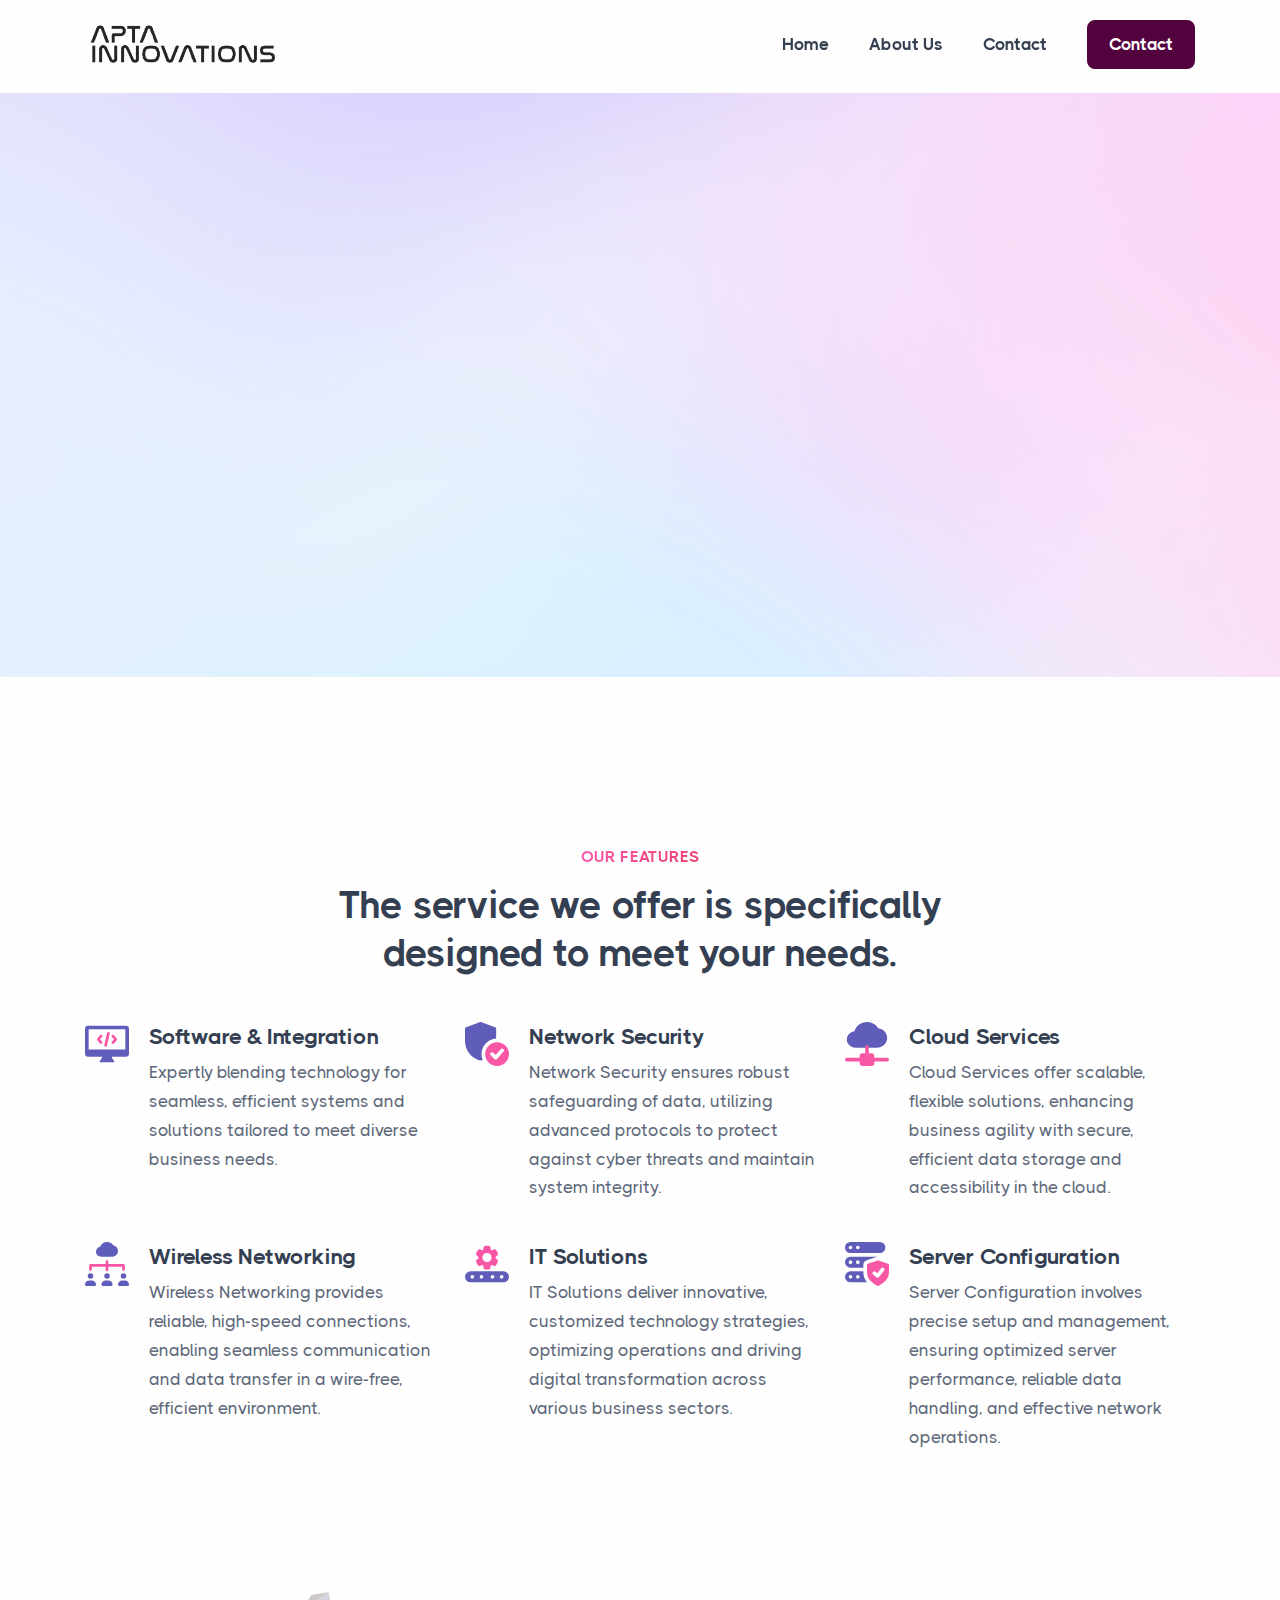
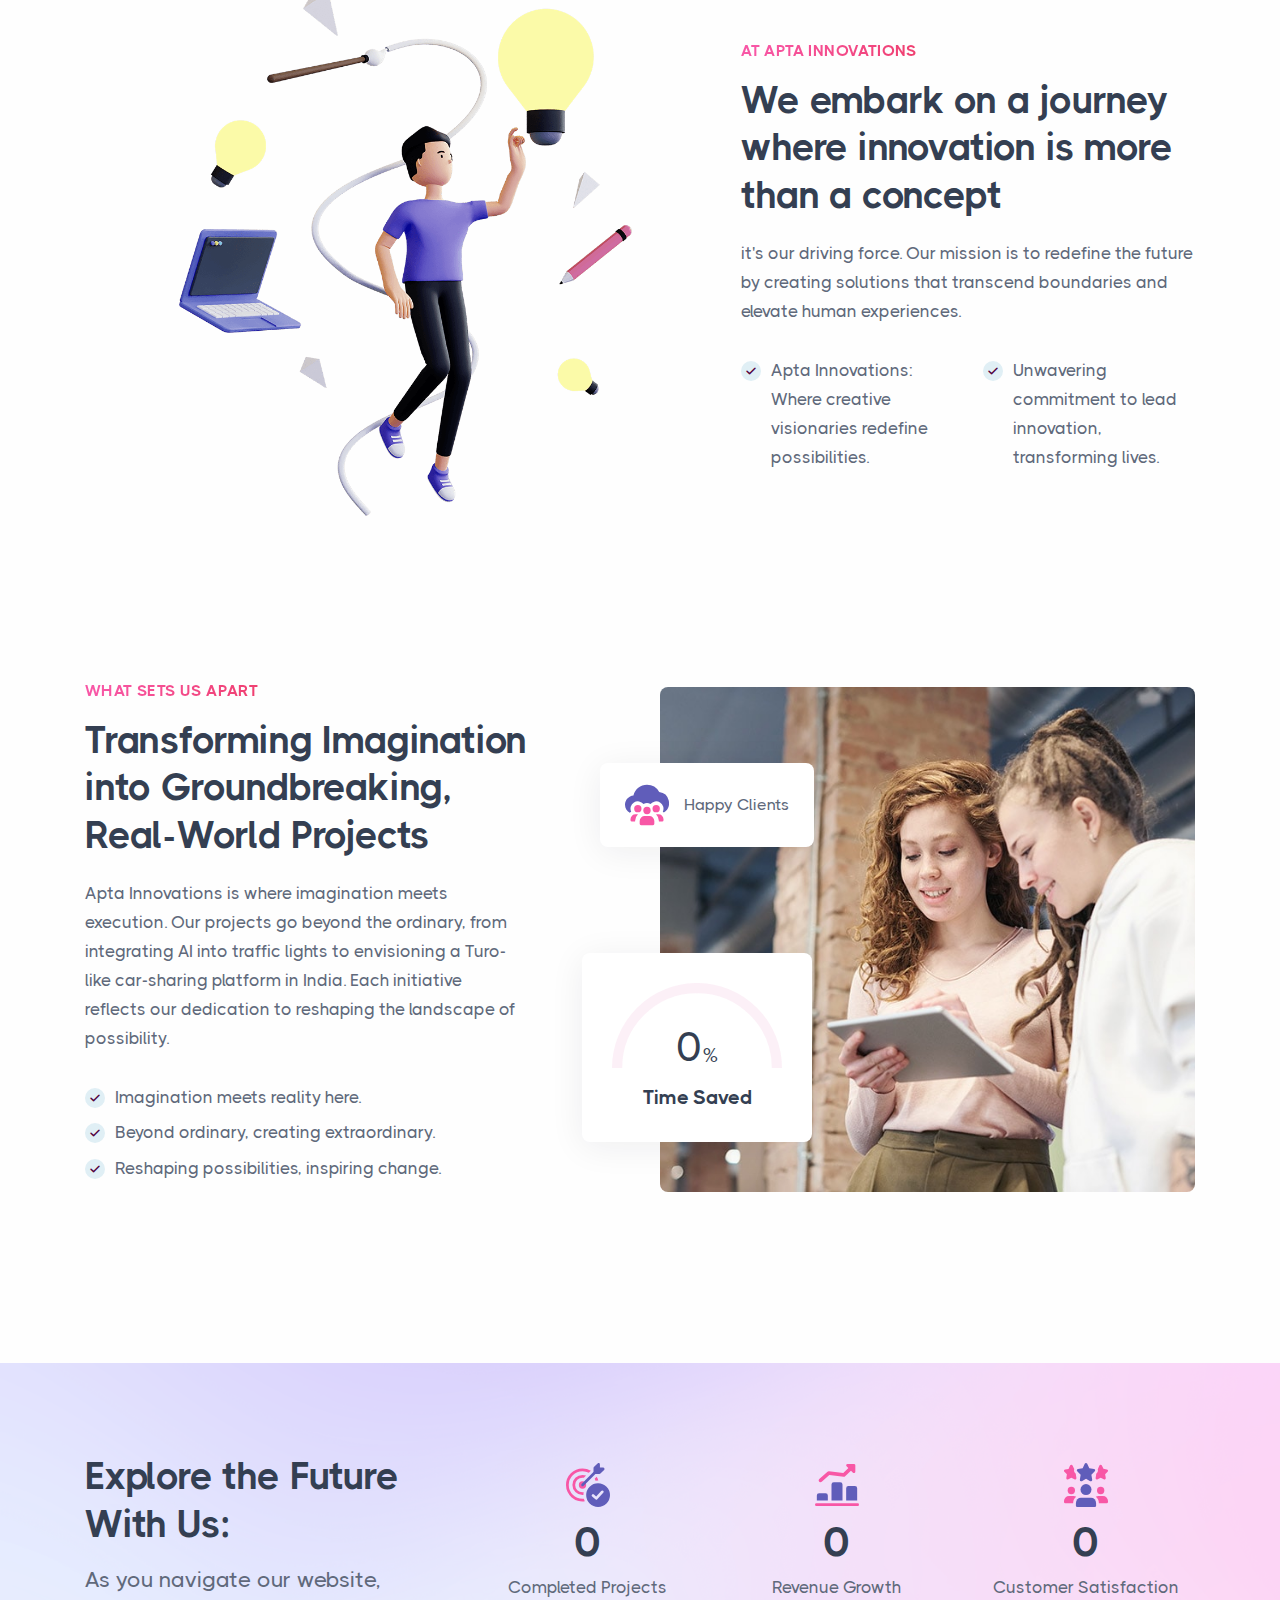
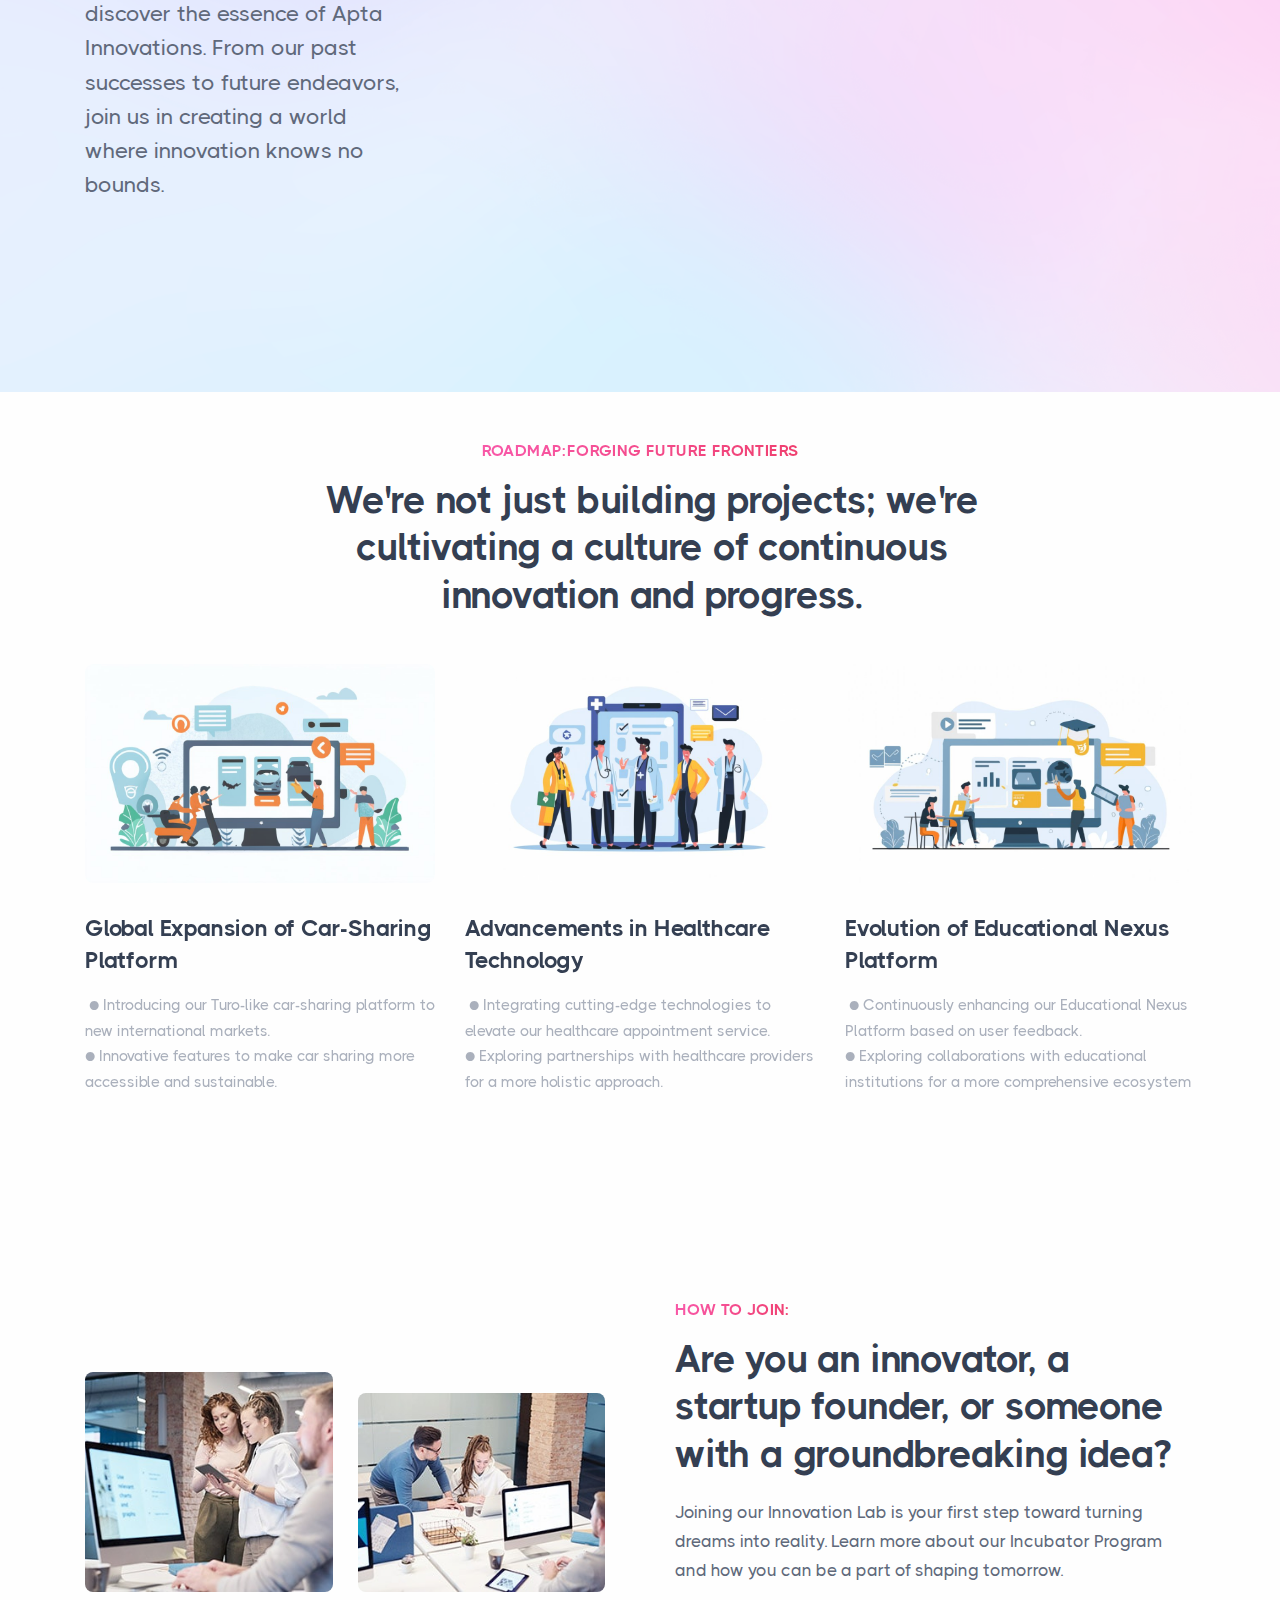
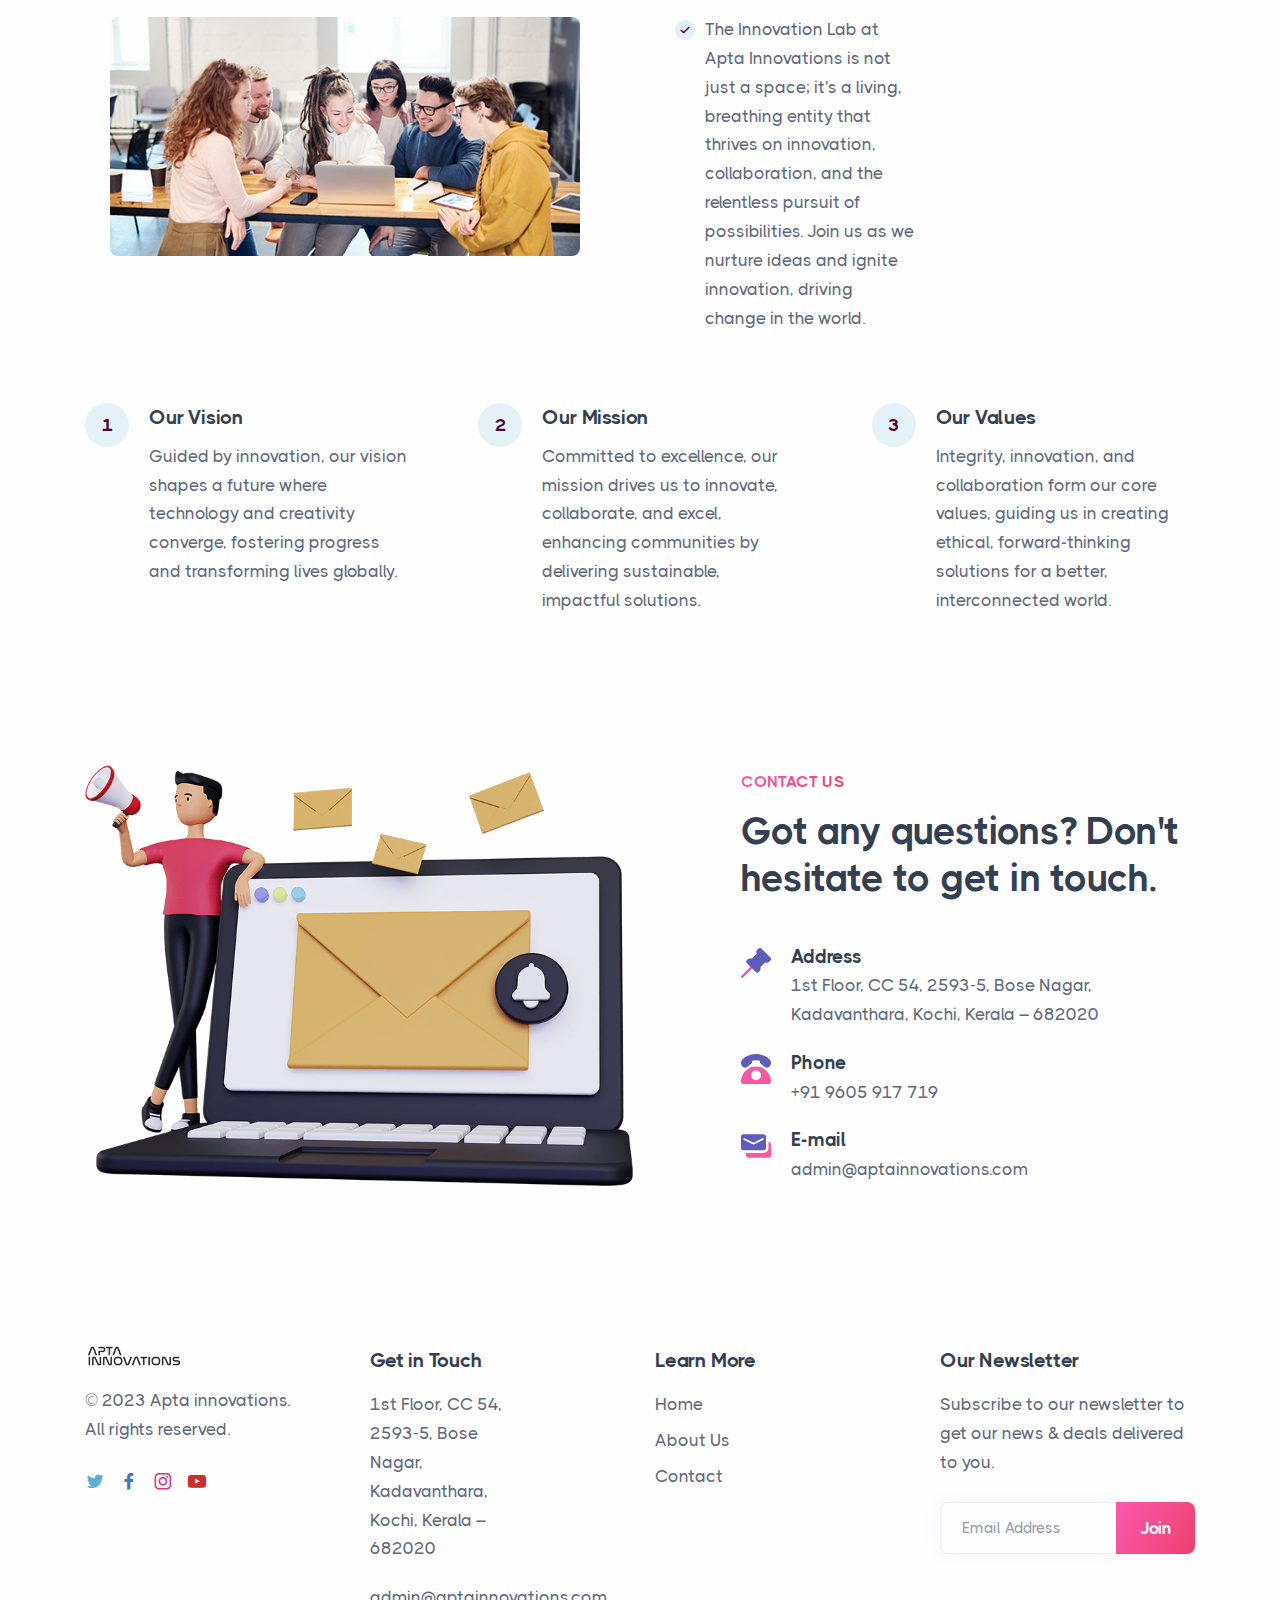
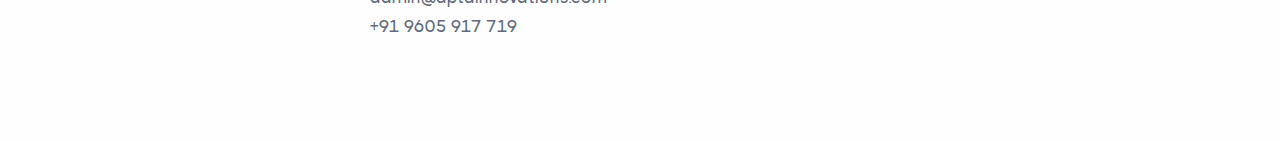
<file: Index.html>
<!DOCTYPE html>
<html lang="en">

<head>
  <meta charset="utf-8">
  <meta name="viewport" content="width=device-width, initial-scale=1.0">
  <meta name="description" content="An impressive and flawless site template that includes various UI elements and countless features, attractive ready-made blocks and rich pages, basically everything you need to create a unique and professional website.">
  <meta name="keywords" content="bootstrap 5, business, corporate, creative, gulp, marketing, minimal, modern, multipurpose, one page, responsive, saas, sass, seo, startup, html5 template, site template">
  <meta name="author" content="elemis">
  <title>APTAINNOVATION</title>
  <link rel="shortcut icon" href="./assets/img/favicon.png">
  <link rel="stylesheet" href="./assets/css/plugins.css">
  <link rel="stylesheet" href="./assets/css/style.css">
  <link rel="stylesheet" href="./assets/css/colors/aqua.css">
  <link rel="preload" href="./assets/css/fonts/thicccboi.css" as="style" onload="this.rel='stylesheet'">
</head>

<body>
  <div class="content-wrapper">
    <header class="wrapper ">
      <!-- <div class="alert bg-primary text-white alert-dismissible fade show rounded-0 mb-1 text-lg-center" role="alert">
        <div class="container">
          <div class="alert-inner d-flex justify-content-center align-items-center p-0">
            <span class="badge badge-lg bg-white text-primary text-uppercase rounded me-2">Update</span> New version of our product is finally <a href="#" class="alert-link link-white hover ms-1">here</a>!
          </div>
        
        </div>
    
        <button type="button" class="btn-close" data-bs-dismiss="alert" aria-label="Close"></button>
      </div> -->
      <!-- /.alert -->
      <nav class="navbar navbar-expand-lg classic transparent navbar-light">
        <div class="container flex-lg-row flex-nowrap align-items-center">
          <div class="navbar-brand w-100">
            <a href="./index.html">
              <img style="height: 2rem;" src="./assets/img/APTALOGO.png"  alt="" />
            </a>
          </div>
          <div class="navbar-collapse offcanvas offcanvas-nav offcanvas-start">
            <div class="offcanvas-header d-lg-none">
              <h3 class="text-white fs-30 mb-0">Apta Innovations</h3>
              <button type="button" class="btn-close btn-close-white" data-bs-dismiss="offcanvas" aria-label="Close"></button>
            </div>
            <div class="offcanvas-body ms-lg-auto d-flex flex-column h-100">
              <ul class="navbar-nav">
                <li class="nav-item dropdown dropdown-mega">
                  <a class="nav-link" href="index.html">Home</a>
                </li>
                <li class="nav-item dropdown dropdown-mega">
                  <a class="nav-link" href="aboutus.html">About Us</a>
                </li>
                <!-- <li class="nav-item dropdown dropdown-mega">
                  <a class="nav-link" href="Products.html">Products</a>
                </li>
                <li class="nav-item dropdown dropdown-mega">
                  <a class="nav-link" href="Innovation.html">Innovation</a>
                </li> -->
                <li class="nav-item dropdown dropdown-mega">
                  <a class="nav-link" href="Contact.html">Contact</a>
                </li>
                
              
              <div class="offcanvas-footer d-lg-none">
                <div>
                  <a href="admin@aptainnovations.com" class="link-inverse">admin@aptainnovations.com</a>
                  <br />+91 9605 917 719<br />
                  <nav class="nav social social-white mt-4">
                    <a href="#"><i class="uil uil-twitter"></i></a>
                    <a href="#"><i class="uil uil-facebook-f"></i></a>
                    <a href="#"><i class="uil uil-instagram"></i></a>
                    <a href="#"><i class="uil uil-youtube"></i></a>
                  </nav>
                  <!-- /.social -->
                </div>
              </div>
              <!-- /.offcanvas-footer -->
            </div>
            <!-- /.offcanvas-body -->
          </div>
          <!-- /.navbar-collapse -->
          <div class="navbar-other ms-lg-4">
            <ul class="navbar-nav flex-row align-items-center ms-auto">
              <li class="nav-item d-none d-md-block">
                <a href="contact.html" class="btn btn-sm btn-primary rounded">Contact</a>
              </li>
              <li class="nav-item d-lg-none">
                <button class="hamburger offcanvas-nav-btn"><span></span></button>
              </li>
            </ul>
          </div> 
          <!-- /.navbar-other -->
        </div>
        <!-- /.container -->
      </nav>
      <!-- /.navbar -->
    </header>
    <!-- /header -->




















    <!-- /header -->
    <section class="wrapper bg-light">
      <div class="container-card">
        <div class="card image-wrapper bg-full bg-image bg-overlay bg-overlay-light-500 mt-2 mb-5" data-image-src="./assets/img/photos/bg22.png">
          <div class="card-body py-14 px-0">
            <div class="container">
              <div class="row gx-md-8 gx-xl-12 gy-10 align-items-center text-center text-lg-start">
                <div class="col-lg-6" data-cues="slideInDown" data-group="page-title" data-delay="900">
                  <h1 class="display-2 mb-4 me-xl-5 me-xxl-0">Welcome to <span class="text-gradient gradient-1">Apta Innovations</span> Pioneering Tomorrow's
                    Solutions, Today</h1>
                  <p class="lead fs-23 lh-sm mb-7 pe-xxl-15">We're a company that focuses on establishing long-term relationships with customers.</p>
                  <div><a href="Contact.HTML" class="btn btn-lg btn-gradient gradient-1 rounded">Contact</a></div>
                </div>
                <!--/column -->
                <div class="col-lg-6">
                  <img class="img-fluid mb-n18" src="./assets/img/illustrations/3d6.png" srcset="./assets/img/illustrations/3d6@2x.png 2x" data-cue="fadeIn" data-delay="300" alt="" />
                </div>
                <!--/column -->
              </div>
              <!-- /.row -->
            </div>
            <!-- /.container -->
          </div>
          <!--/.card-body -->
        </div>
        <!--/.card -->
      </div>
      <!-- /.container-card -->
    </section>
    <!-- /section -->
    <section class="wrapper bg-light">
      <div class="container pt-14 pt-md-17 pb-14 pb-md-18">
        <div class="row text-center">
          <div class="col-md-10 offset-md-1 col-lg-8 offset-lg-2">
            <h2 class="fs-16 text-uppercase text-gradient gradient-1 mb-3">Our Features</h2>
            <h3 class="display-4 mb-9 px-xl-11">The service we offer is specifically designed to meet your needs.</h3>
          </div>
          <!-- /column -->
        </div>
        <!-- /.row -->
        <div class="row gy-8 mb-17">
          <div class="col-md-6 col-lg-4">
            <div class="d-flex flex-row">
              <div>
                <img src="./assets/img/icons/solid/script.svg" class="svg-inject icon-svg icon-svg-sm solid-duo text-grape-fuchsia me-4" alt="" />
              </div>
              <div>
                <h3 class="fs-22 mb-1">Software & Integration</h3>
                <p class="mb-0">Expertly blending technology for seamless, efficient systems and solutions tailored to meet diverse business needs.</p>
              </div>
            </div>
          </div>
          <!--/column -->
          <div class="col-md-6 col-lg-4">
            <div class="d-flex flex-row">
              <div>
                <img src="./assets/img/icons/solid/verify.svg" class="svg-inject icon-svg icon-svg-sm solid-duo text-grape-fuchsia me-4" alt="" />
              </div>
              <div>
                <h3 class="fs-22 mb-1">Network Security</h3>
                <p class="mb-0">Network Security ensures robust safeguarding of data, utilizing advanced protocols to protect against cyber threats and maintain system integrity.</p>
              </div>
            </div>
          </div>
          <!--/column -->
          <div class="col-md-6 col-lg-4">
            <div class="d-flex flex-row">
              <div>
                <img src="./assets/img/icons/solid/cloud-network.svg" class="svg-inject icon-svg icon-svg-sm solid-duo text-grape-fuchsia me-4" alt="" />
              </div>
              <div>
                <h3 class="fs-22 mb-1">Cloud Services</h3>
                <p class="mb-0">Cloud Services offer scalable, flexible solutions, enhancing business agility with secure, efficient data storage and accessibility in the cloud.</p>
              </div>
            </div>
          </div>
          <!--/column -->
          <div class="col-md-6 col-lg-4">
            <div class="d-flex flex-row">
              <div>
                <img src="./assets/img/icons/solid/director.svg" class="svg-inject icon-svg icon-svg-sm solid-duo text-grape-fuchsia me-4" alt="" />
              </div>
              <div>
                <h3 class="fs-22 mb-1">Wireless Networking</h3>
                <p class="mb-0">Wireless Networking provides reliable, high-speed connections, enabling seamless communication and data transfer in a wire-free, efficient environment.</p>
              </div>
            </div>
          </div>
          <!--/column -->
          <div class="col-md-6 col-lg-4">
            <div class="d-flex flex-row">
              <div>
                <img src="./assets/img/icons/solid/setting.svg" class="svg-inject icon-svg icon-svg-sm solid-duo text-grape-fuchsia me-4" alt="" />
              </div>
              <div>
                <h3 class="fs-22 mb-1">IT Solutions</h3>
                <p class="mb-0">IT Solutions deliver innovative, customized technology strategies, optimizing operations and driving digital transformation across various business sectors.</p>
              </div>
            </div>
          </div>
          <!--/column -->
          <div class="col-md-6 col-lg-4">
            <div class="d-flex flex-row">
              <div>
                <img src="./assets/img/icons/solid/server.svg" class="svg-inject icon-svg icon-svg-sm solid-duo text-grape-fuchsia me-4" alt="" />
              </div>
              <div>
                <h3 class="fs-22 mb-1">Server Configuration</h3>
                <p class="mb-0">Server Configuration involves precise setup and management, ensuring optimized server performance, reliable data handling, and effective network operations.</p>
              </div>
            </div>
          </div>
          <!--/column -->
        </div>
        <!--/.row -->
        <div class="row gx-3 gy-10 mb-15 mb-md-18 align-items-center">
          <div class="col-lg-5 offset-lg-1">
            <figure><img class="w-auto" src="./assets/img/illustrations/3d2.png" srcset="./assets/img/illustrations/3d2@2x.png 2x" alt="" /></figure>
          </div>
          <!--/column -->
          <div class="col-lg-5 offset-lg-1">
            <h2 class="fs-16 text-uppercase text-gradient gradient-1 mb-3">At Apta Innovations</h2>
            <h3 class="display-4 mb-4">We embark on a journey where innovation is more than a
              concept</h3>
            <p class="mb-6">it's our driving force. Our mission is to redefine the future by creating
              solutions that transcend boundaries and elevate human experiences.</p>
            <div class="row gy-3">
              <div class="col-xl-6">
                <ul class="icon-list bullet-bg bullet-soft-primary mb-0">
                  <li><span><i class="uil uil-check"></i></span><span>Apta Innovations: Where creative visionaries redefine possibilities.</span></li>
                  <!-- <li class="mt-3"><span><i class="uil uil-check"></i></span><span>Nullam quis risus eget urna mollis ornare.</span></li> -->
                </ul>
              </div>
              <!--/column -->
              <div class="col-xl-6">
                <ul class="icon-list bullet-bg bullet-soft-primary mb-0">
                  <li><span><i class="uil uil-check"></i></span><span>Unwavering commitment to lead innovation, transforming lives.</span></li>
                  <!-- <li class="mt-3"><span><i class="uil uil-check"></i></span><span>Vivamus sagittis lacus vel augue rutrum.</span></li> -->
                </ul>
              </div>
              <!--/column -->
            </div>
            <!--/.row -->
          </div>
          <!--/column -->
        </div>
        <!--/.row -->
        <div class="row gx-md-8 gy-10 align-items-center">
          <div class="col-lg-6 offset-lg-1 order-lg-2 position-relative">
            <figure class="rounded"><img class="img-fluid" src="./assets/img/photos/about27.jpg" srcset="./assets/img/photos/about27@2x.jpg 2x" alt="" /></figure>
            <div class="card shadow-lg position-absolute d-none d-md-block" style="top: 15%; left: -7%">
              <div class="card-body py-4 px-5">
                <div class="d-flex flex-row align-items-center">
                  <div>
                    <img src="./assets/img/icons/solid/cloud-group.svg" class="svg-inject icon-svg icon-svg-sm solid-duo text-grape-fuchsia me-3" alt="" />
                  </div>
                  <div>
                    <h3 class="fs-25 counter mb-0 text-nowrap"></h3>
                    <p class="fs-16 lh-sm mb-0 text-nowrap">Happy Clients</p>
                  </div>
                </div>
              </div>
              <!--/.card-body -->
            </div>
            <!--/.card -->
            <div class="card shadow-lg position-absolute text-center d-none d-md-block" style="bottom: 10%; left: -10%;">
              <div class="card-body p-6">
                <div class="progressbar semi-circle fuchsia mb-3" data-value="80"></div>
                <h4 class="mb-0">Time Saved</h4>
              </div>
              <!--/.card-body -->
            </div>
            <!--/.card -->
          </div>
          <!--/column -->
          <div class="col-lg-5">
            <h2 class="fs-16 text-uppercase text-gradient gradient-1 mb-3">What Sets Us Apart</h2>
            <h3 class="display-4 mb-4 me-lg-n5">Transforming Imagination into Groundbreaking, Real-World Projects</h3>
            <p class="mb-6">Apta Innovations is where imagination meets execution. Our projects go beyond
              the ordinary, from integrating AI into traffic lights to envisioning a Turo-like
              car-sharing platform in India. Each initiative reflects our dedication to reshaping
              the landscape of possibility.</p>
            <ul class="icon-list bullet-bg bullet-soft-primary">
              <li><i class="uil uil-check"></i>Imagination meets reality here.</li>
              <li><i class="uil uil-check"></i>Beyond ordinary, creating extraordinary.</li>
              <li><i class="uil uil-check"></i>Reshaping possibilities, inspiring change.</li>
            </ul>
          </div>
          <!--/column --> 
        </div>
        <!--/.row -->
      </div>
      <!-- /.container -->
    </section>
    <!-- /section -->
    <section class="wrapper bg-light">
      <div class="container-card">
        <div class="card image-wrapper bg-full bg-image bg-overlay bg-overlay-light-500 pb-15" data-image-src="./assets/img/photos/bg22.png">
          <div class="card-body py-14 px-0">
            <div class="container">
              <div class="row gx-lg-8 gx-xl-12 gy-10 gy-lg-0">
                <div class="col-lg-4 text-center text-lg-start">
                  <h3 class="display-4 mb-3 pe-xxl-15">Explore the Future With Us:</h3>
                  <p class="lead fs-lg mb-0 pe-xxl-10">As you navigate our website, discover the essence of Apta Innovations. From our
                    past successes to future endeavors, join us in creating a world where innovation
                    knows no bounds.</p>
                </div>
                <!-- /column -->
                <div class="col-lg-8 mt-lg-2">
                  <div class="row align-items-center counter-wrapper gy-6 text-center">
                    <div class="col-md-4">
                      <img src="./assets/img/icons/solid/target.svg" class="svg-inject icon-svg icon-svg-sm solid-duo text-grape-fuchsia mb-3" alt="" />
                      <h3 class="counter">0</h3>
                      <p class="mb-0">Completed Projects</p>
                    </div>
                    <!--/column -->
                    <div class="col-md-4">
                      <img src="./assets/img/icons/solid/bar-chart.svg" class="svg-inject icon-svg icon-svg-sm solid-duo text-grape-fuchsia mb-3" alt="" />
                      <h3 class="counter">0</h3>
                      <p class="mb-0">Revenue Growth</p>
                    </div>
                    <!--/column -->
                    <div class="col-md-4">
                      <img src="./assets/img/icons/solid/employees.svg" class="svg-inject icon-svg icon-svg-sm solid-duo text-grape-fuchsia mb-3" alt="" />
                      <h3 class="counter">0</h3>
                      <p class="mb-0">Customer Satisfaction</p>
                    </div>
                    <!--/column -->
                  </div>
                  <!--/.row -->
                </div>
                <!-- /column -->
              </div>
              <!-- /.row -->
            </div>
            <!-- /.container -->
          </div>
          <!--/.card-body -->
        </div>
        <!--/.card -->
      </div>
      <!-- /.container-card -->
      <div class="container">
        <div class="grid mb-18">
          <div class="row isotope gy-6 mt-n18">
 
          </div>
          <!-- /.row -->
        </div>
        <!-- /.grid-view -->
        <div style="padding-top: 2.2rem;" class="row text-center">
          <div class="col-lg-9 col-xl-8 col-xxl-7 mx-auto">
            <h2 class="fs-16 text-uppercase text-gradient gradient-1 mb-3">Roadmap:Forging Future Frontiers</h2>
            <h3 class="display-4 mb-9 me-lg-n5"> We're not just building projects; we're cultivating a culture of
              continuous innovation and progress.</h3>
          </div>
          <!-- /column -->
        </div>
        <!-- /.row -->
        <div class="swiper-container blog grid-view mb-17 mb-md-20" data-margin="30" data-dots="true" data-items-xl="3" data-items-md="2" data-items-xs="1">
          <div class="swiper">
            <div class="swiper-wrapper">
              <div class="swiper-slide">
                <article>
                  <figure class="overlay overlay-1 hover-scale rounded mb-6">  <img src="assets\img\car.jpg" alt="" /></a>
                    <!-- <figcaption>
                      <h5 class="from-top mb-0">Read More</h5>
                    </figcaption> -->
                  </figure>
                  <div class="post-header">
                    <h2 class="post-title h3 mb-3"> Global Expansion of Car-Sharing Platform</h2>
                  </div>
                  <!-- /.post-header -->
                  <div class="post-footer">
                    <ul class="post-meta">
                      <li class="post-date"><i class="uil uil-calndar-alt"></i><span>● Introducing our Turo-like car-sharing platform to new international markets.
                       <br> ● Innovative features to make car sharing more accessible and sustainable.</span></li>
                    </ul>
                    <!-- /.post-meta -->
                  </div>
                  <!-- /.post-footer -->
                </article>
                <!-- /article -->
              </div>
              <div class="swiper-slide">
                <article>
                  <figure class="overlay overlay-1 hover-scale rounded mb-6">  <img src="assets\img\doctor.jpg" alt="" /></a>
                    <!-- <figcaption>
                      <h5 class="from-top mb-0">Read More</h5>
                    </figcaption> -->
                  </figure>
                  <div class="post-header">
                    <h2 class="post-title h3 mb-3">Advancements in Healthcare Technology</h2>
                  </div>
                  <!-- /.post-header -->
                  <div class="post-footer">
                    <ul class="post-meta">
                      <li class="post-date"><i class="uil uil-calndar-alt"></i><span>● Integrating cutting-edge technologies to elevate our healthcare appointment
                        service. <br>
                        ● Exploring partnerships with healthcare providers for a more holistic
                        approach.</span></li>
                    </ul>
                    <!-- /.post-meta -->
                  </div>
                  <!-- /.post-footer -->
                </article>
                <!-- /article -->
              </div>
              <div class="swiper-slide">
                <article>
                  <figure class="overlay overlay-1 hover-scale rounded mb-6">  <img src="assets\img\school.jpg" alt="" /></a>
                    <!-- <figcaption>
                      <h5 class="from-top mb-0">Read More</h5>
                    </figcaption> -->
                  </figure>
                  <div class="post-header">
                    <h2 class="post-title h3 mb-3">Evolution of Educational Nexus Platform</h2>
                  </div>
                  <!-- /.post-header -->
                  <div class="post-footer">
                    <ul class="post-meta">
                      <li class="post-date"><i class="uil uil-calndar-alt"></i><span>● Continuously enhancing our Educational Nexus Platform based on user
                        feedback. <br>
                        ● Exploring collaborations with educational institutions for a more
                        comprehensive ecosystem</span></li>
                    </ul>
                    <!-- /.post-meta -->
                  </div>
                  <!-- /.post-footer -->
                </article>
                <!-- /article -->
              </div>
              <!--/.swiper-slide -->
          
              <!--/.swiper-slide -->
       
              <!--/.swiper-slide -->
             
              <!--/.swiper-slide -->
            </div>
            <!--/.swiper-wrapper -->
          </div>
          <!-- /.swiper -->
        </div>
        <!-- /.swiper-container -->
        <div class="row gy-10 gy-sm-13 gx-md-8 gx-xl-12 align-items-center mb-10 mb-md-12">
          <div class="col-lg-6">
            <div class="row gx-md-5 gy-5">
              <div class="col-md-6">
                <figure class="rounded"><img src="./assets/img/photos/g12.jpg" srcset="./assets/img/photos/g12@2x.jpg 2x" alt=""></figure>
              </div>
              <!--/column -->
              <div class="col-md-6 align-self-end">
                <figure class="rounded"><img src="./assets/img/photos/g13.jpg" srcset="./assets/img/photos/g13@2x.jpg 2x" alt=""></figure>
              </div>
              <!--/column -->
              <div class="col-12">
                <figure class="rounded mx-md-5"><img src="./assets/img/photos/g11.jpg" srcset="./assets/img/photos/g11@2x.jpg 2x" alt=""></figure>
              </div>
              <!--/column -->
            </div>
            <!--/.row -->
          </div>
          <!--/column -->
          <div class="col-lg-6">
            <h2 class="fs-16 text-uppercase text-gradient gradient-1 mb-3">How to Join:</h2>
            <h3 class="display-4 mb-4">Are you an innovator, a startup founder, or someone with a groundbreaking idea?</h3>
            <p class="mb-6">Joining
              our Innovation Lab is your first step toward turning dreams into reality. Learn more about
              our Incubator Program and how you can be a part of shaping tomorrow.</p>
            <div class="row gy-3 gx-xl-8">
              <div class="col-xl-6">
                <ul class="icon-list bullet-bg bullet-soft-primary mb-0">
                  <li><span><i class="uil uil-check"></i></span><span>The Innovation Lab at Apta Innovations is not just a space; it's a living, breathing entity
                    that thrives on innovation, collaboration, and the relentless pursuit of possibilities. Join
                    us as we nurture ideas and ignite innovation, driving change in the world.</span></li>
                </ul>
              </div>
              <!--/column -->
              <div class="col-xl-6">
                <ul class="icon-list bullet-bg bullet-soft-primary mb-0">
                </ul>
              </div>
              <!--/column -->
            </div>
            <!--/.row -->
          </div>
          <!--/column -->
        </div>
        <!--/.row -->
        <div class="row gx-lg-8 gx-xl-12 gy-6 mb-14 mb-md-17">
          <div class="col-lg-4">
            <div class="d-flex flex-row">
              <div>
                <div class="icon btn btn-circle pe-none btn-soft-primary me-4"> <span class="number fs-18">1</span> </div>
              </div>
              <div>
                <h4>Our Vision</h4>
                <p class="mb-2">Guided by innovation, our vision shapes a future where technology and creativity converge, fostering progress and transforming lives globally.</p>
              </div>
            </div>
          </div>
          <!--/column -->
          <div class="col-lg-4">
            <div class="d-flex flex-row">
              <div>
                <div class="icon btn btn-circle pe-none btn-soft-primary me-4"> <span class="number fs-18">2</span> </div>
              </div>
              <div>
                <h4>Our Mission</h4>
                <p class="mb-2">Committed to excellence, our mission drives us to innovate, collaborate, and excel, enhancing communities by delivering sustainable, impactful solutions.</p>
              </div>
            </div>
          </div>
          <!--/column -->
          <div class="col-lg-4">
            <div class="d-flex flex-row">
              <div>
                <div class="icon btn btn-circle pe-none btn-soft-primary me-4"> <span class="number fs-18">3</span> </div>
              </div>
              <div>
                <h4>Our Values</h4>
                <p class="mb-2">Integrity, innovation, and collaboration form our core values, guiding us in creating ethical, forward-thinking solutions for a better, interconnected world.</p>
              </div>
            </div>
          </div>
          <!--/column -->
        </div>
        <!--/.row -->
        <div class="row gx-3 gy-10 mb-15 mb-md-18 align-items-center">
          <div class="col-lg-6">
            <figure><img class="w-auto" src="./assets/img/illustrations/3d3.png" srcset="./assets/img/illustrations/3d3@2x.png 2x" alt="" /></figure>
          </div>
          <!--/column -->
          <div class="col-lg-5 offset-lg-1">
            <h2 class="fs-16 text-uppercase text-gradient gradient-1 mb-3">Contact Us</h2>
            <h3 class="display-4 mb-8">Got any questions? Don't hesitate to get in touch.</h3>
            <div class="d-flex flex-row">
              <div>
                <img src="./assets/img/icons/solid/pin.svg" class="svg-inject icon-svg icon-svg-xs solid-duo text-grape-fuchsia mt-1 me-4" style="width: 1.5rem; height: 1.5rem;" alt="" />
              </div>
              <div>
                <h5 class="mb-0">Address</h5>
                <address>1st Floor, CC 54, 2593-5, Bose Nagar, Kadavanthara, Kochi, Kerala – 682020</address>
              </div>
            </div>
            <div class="d-flex flex-row">
              <div>
                <img src="./assets/img/icons/solid/rotary.svg" class="svg-inject icon-svg icon-svg-xs solid-duo text-grape-fuchsia mt-1 me-4" style="width: 1.5rem; height: 1.5rem;" alt="" />
              </div>
              <div>
                <h5 class="mb-0">Phone</h5>
                <p ><a href="tel: +91 9605 917 719" class="link-body">+91 9605 917 719</a></p>              </div>
            </div>
            <div class="d-flex flex-row">
              <div>
                <img src="./assets/img/icons/solid/emails.svg" class="svg-inject icon-svg icon-svg-xs solid-duo text-grape-fuchsia mt-1 me-4" style="width: 1.5rem; height: 1.5rem;" alt="" />
              </div>
              <div>
                <h5 class="mb-0">E-mail</h5>
                <p class="mb-0"><a href="mailto:admin@aptainnovations.com" class="link-body">admin@aptainnovations.com</a></p>
              </div>
            </div>
          </div>
          <!--/column -->
        </div>
        <!--/.row -->
      </div>
      <!-- /.container -->
    </section>
    <!-- /section -->
  </div>
  <!-- /.content-wrapper -->
 



  <footer class="bg-light">



    <!-- 
            <div class="container-card">
              <div class="card image-wrapper bg-full bg-image bg-overlay bg-overlay-light-500 mb-14" data-image-src="./assets/img/photos/bg22.png">
                <div class="card-body py-14 px-0">
                  <div class="container">
                    <div class="row text-center">
                      <div class="col-xl-11 col-xxl-9 mx-auto">
                        <h2 class="fs-16 text-uppercase text-gradient gradient-1 mb-3">Join Our Community</h2>
                        <h3 class="display-4 mb-7 px-lg-17">We are trusted by over 5000+ clients. Join them now and grow your business.</h3>
                      </div>
                    </div>
                    <div class="d-flex justify-content-center">
                      <span><a class="btn btn-lg btn-gradient gradient-1 rounded">Get Started</a></span>
                    </div>
                  </div>
                </div>
              </div>
            </div>
    
    
     -->
    
    
            <!-- /.container-card -->
            <div class="container pb-13 pb-md-15"">
                <div class=" row gy-6 gy-lg-0">
              <div class="col-md-4 col-lg-3">
                <div class="widget">
                  <img style="height: 1rem;" class="mb-4" src="./assets/img/APTALOGO.png"  alt="" />
                  <p class="mb-4">© 2023 Apta innovations. <br class="d-none d-lg-block" />All rights reserved.</p>
                  <nav class="nav social ">
                    <a href="#"><i class="uil uil-twitter"></i></a>
                    <a href="#"><i class="uil uil-facebook-f"></i></a>
                    <a href="#"><i class="uil uil-instagram"></i></a>
                    <a href="#"><i class="uil uil-youtube"></i></a>
                  </nav>
                  <!-- /.social -->
                </div>
                <!-- /.widget -->
              </div>
              <!-- /column -->
              <div class="col-md-4 col-lg-3">
                <div class="widget">
                  <h4 class="widget-title  mb-3">Get in Touch</h4>
                  <address class="pe-xl-15 pe-xxl-17">1st Floor, CC 54, 2593-5, Bose Nagar, Kadavanthara, Kochi, Kerala – 682020</address>
                  <a href="mailto:admin@aptainnovations.com" class="link-body">admin@aptainnovations.com</a><br /> +91 9605 917 719
                </div>
                <!-- /.widget -->
              </div>
              <!-- /column -->
              <div class="col-md-4 col-lg-3">
                <div class="widget">
                  <h4 class="widget-title  mb-3">Learn More</h4>
                  <ul class="list-unstyled text-reset mb-0">
                    <li><a href="index.html">Home</a></li>
                    <li><a href="Aboutus.html">About Us</a></li>
                    <!-- <li><a href="Products.html">Products</a></li>
                    <li><a href="Innovation.html">Innovation</a></li> -->
                    <li><a href="Contact.html">Contact</a></li>
                  </ul>
                </div>
                <!-- /.widget -->
              </div>
              <!-- /column -->
              <div class="col-md-12 col-lg-3">
                <div class="widget">
                  <h4 class="widget-title  mb-3">Our Newsletter</h4>
                  <p class="mb-5">Subscribe to our newsletter to get our news & deals delivered to you.</p>
                  <div class="newsletter-wrapper">
                    <!-- Begin Mailchimp Signup Form -->
                    <div id="mc_embed_signup2">
                      <form action="mailto: admin@aptainnovations.com" method="post" id="mc-embedded-subscribe-form2" name="mc-embedded-subscribe-form" class="validate " target="_blank" novalidate>
                        <div id="mc_embed_signup_scroll2">
                          <div class="mc-field-group input-group form-floating">
                            <input type="email" value="" name="EMAIL" class="required email form-control" placeholder="Email Address" id="mce-EMAIL2">
                            <label for="mce-EMAIL2">Email Address</label>
                            <input type="submit" value="Join" name="subscribe" id="mc-embedded-subscribe2" class="btn btn-primary btn-gradient gradient-1">
                          </div>
                          <div id="mce-responses2" class="clear">
                            <div class="response" id="mce-error-response2" style="display:none"></div>
                            <div class="response" id="mce-success-response2" style="display:none"></div>
                          </div> <!-- real people should not fill this in and expect good things - do not remove this or risk form bot signups-->
                          <div style="position: absolute; left: -5000px;" aria-hidden="true"><input type="text" name="b_ddc180777a163e0f9f66ee014_4b1bcfa0bc" tabindex="-1" value=""></div>
                          <div class="clear"></div>
                        </div>
                      </form>
                    </div>
                    <!--End mc_embed_signup-->
                  </div>
                  <!-- /.newsletter-wrapper -->
                </div>
                <!-- /.widget -->
              </div>
              <!-- /column -->
            </div>
            <!--/.row -->
            </div>
          </footer>
          <div class="progress-wrap">
            <svg class="progress-circle svg-content" width="100%" height="100%" viewBox="-1 -1 102 102">
              <path d="M50,1 a49,49 0 0,1 0,98 a49,49 0 0,1 0,-98" />
            </svg>
          </div>
          <script src="./assets/js/plugins.js"></script>
          <script src="./assets/js/theme.js"></script>
        </body>
        
        </html>
</file>
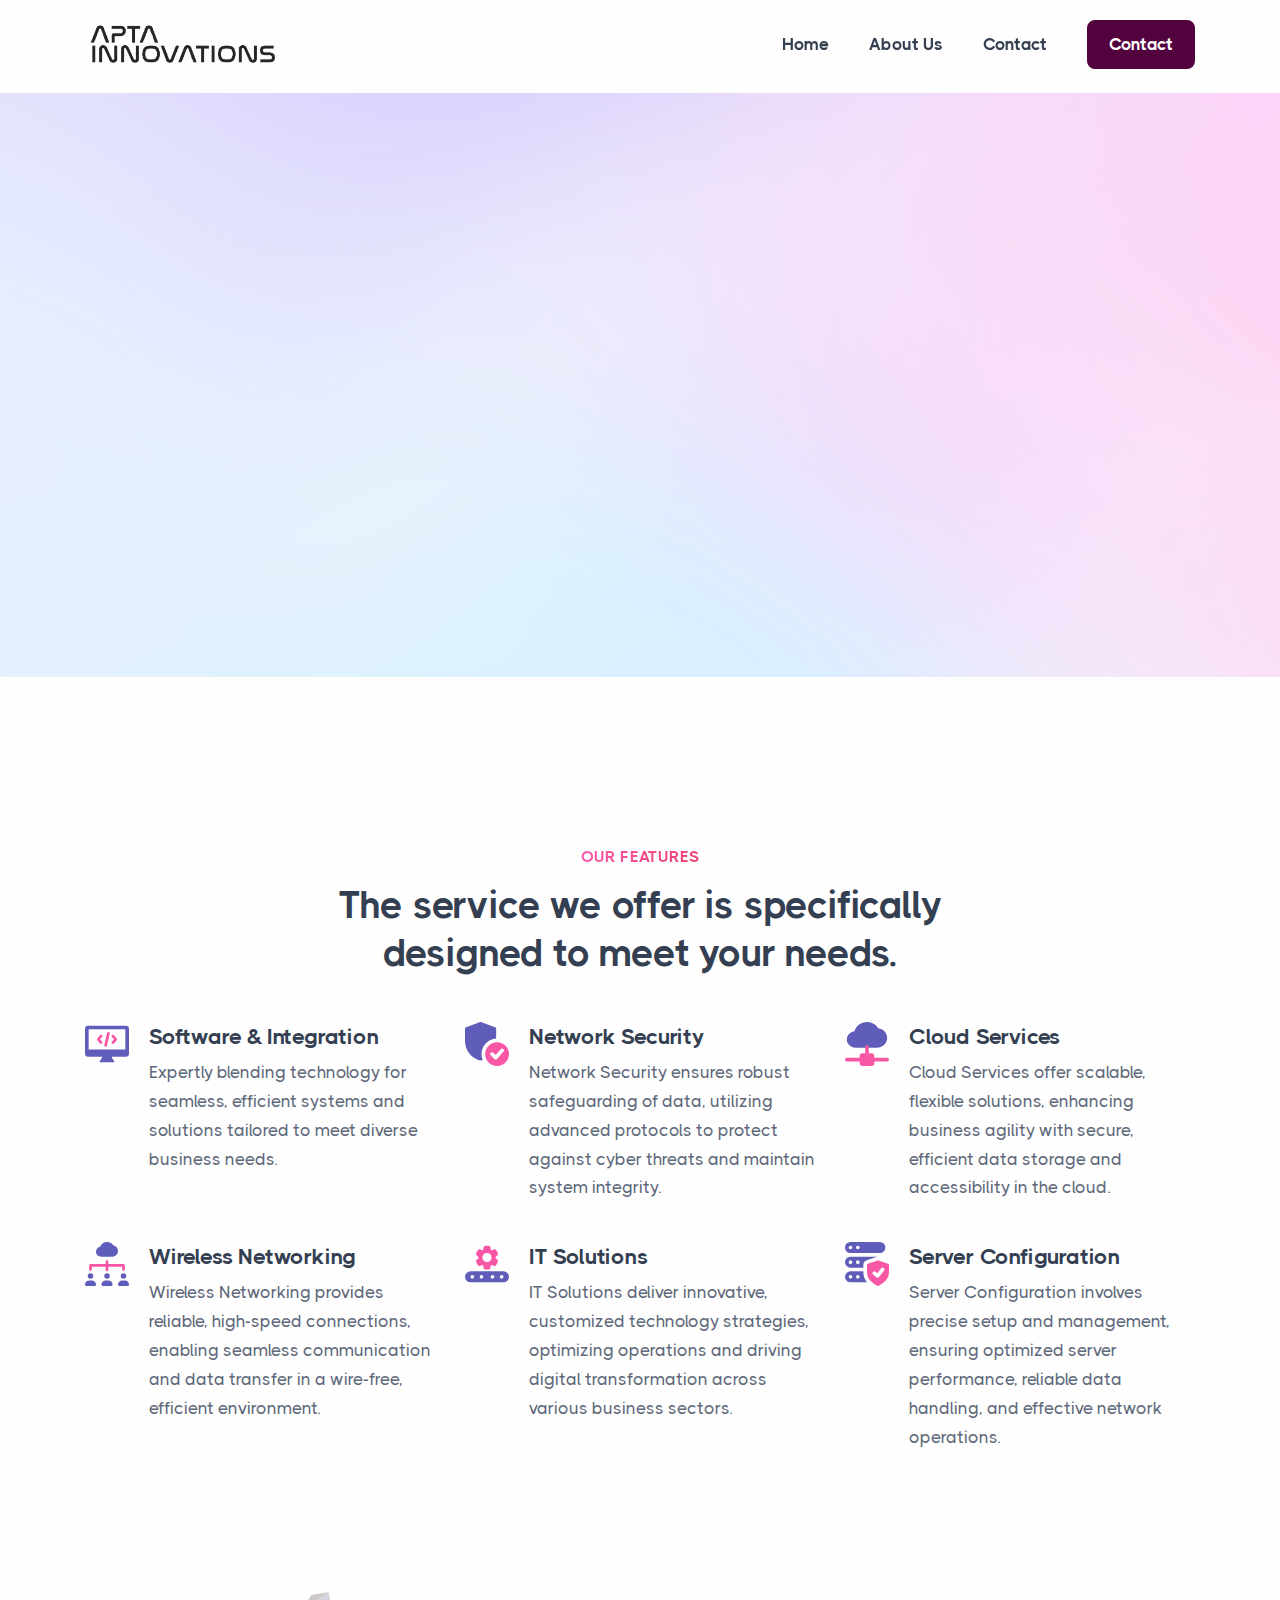
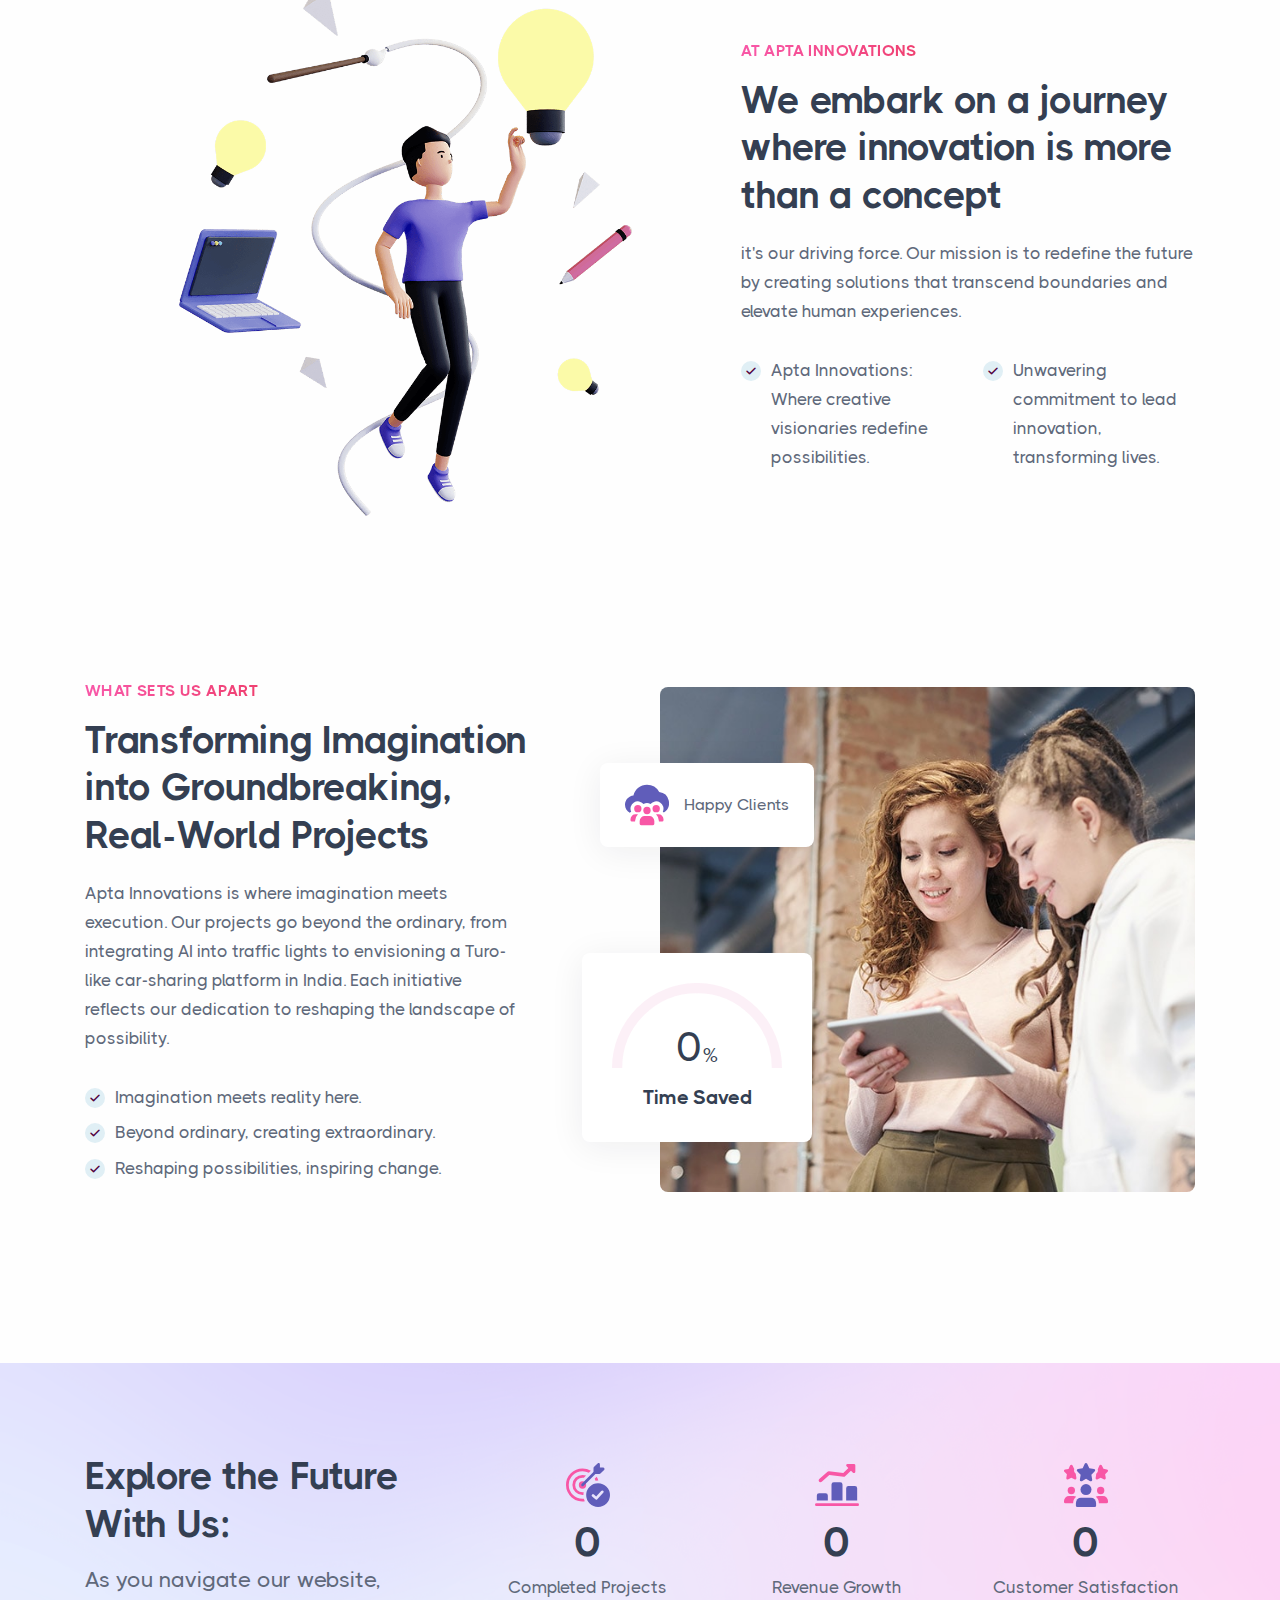
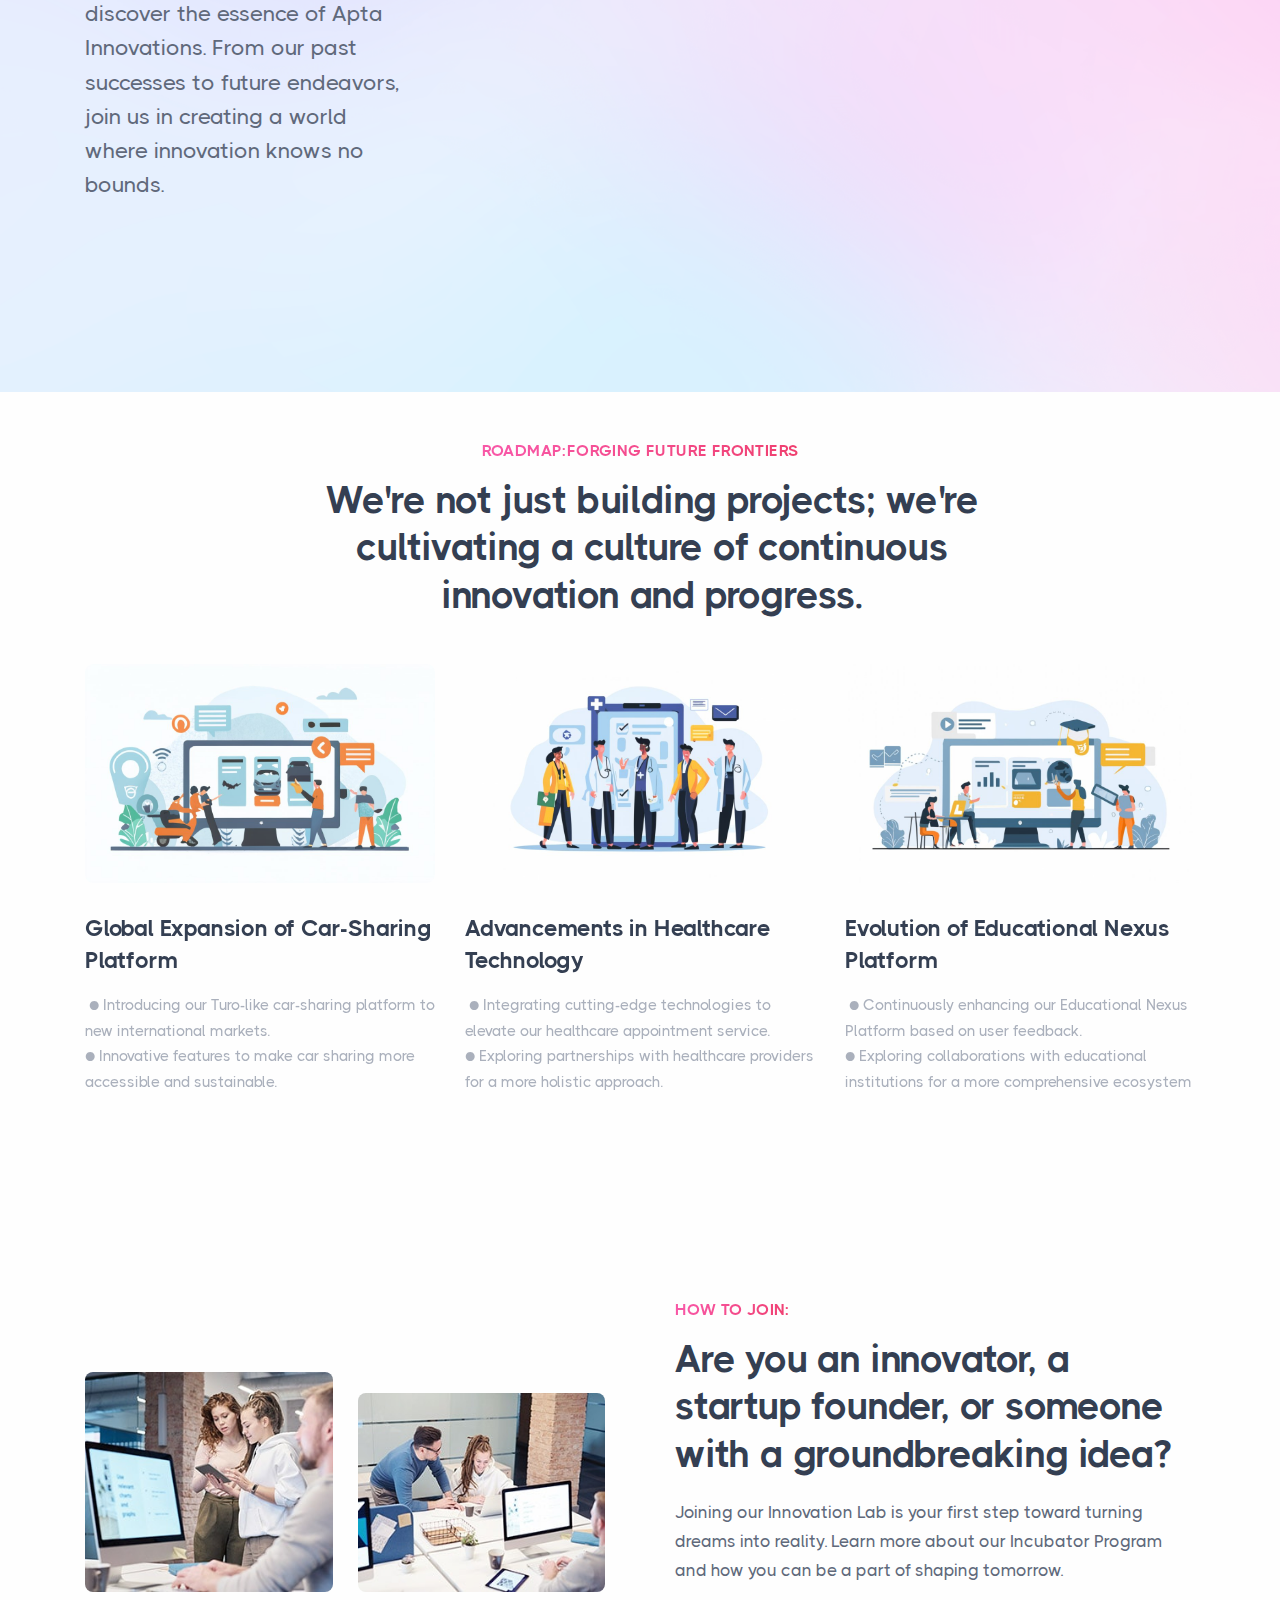
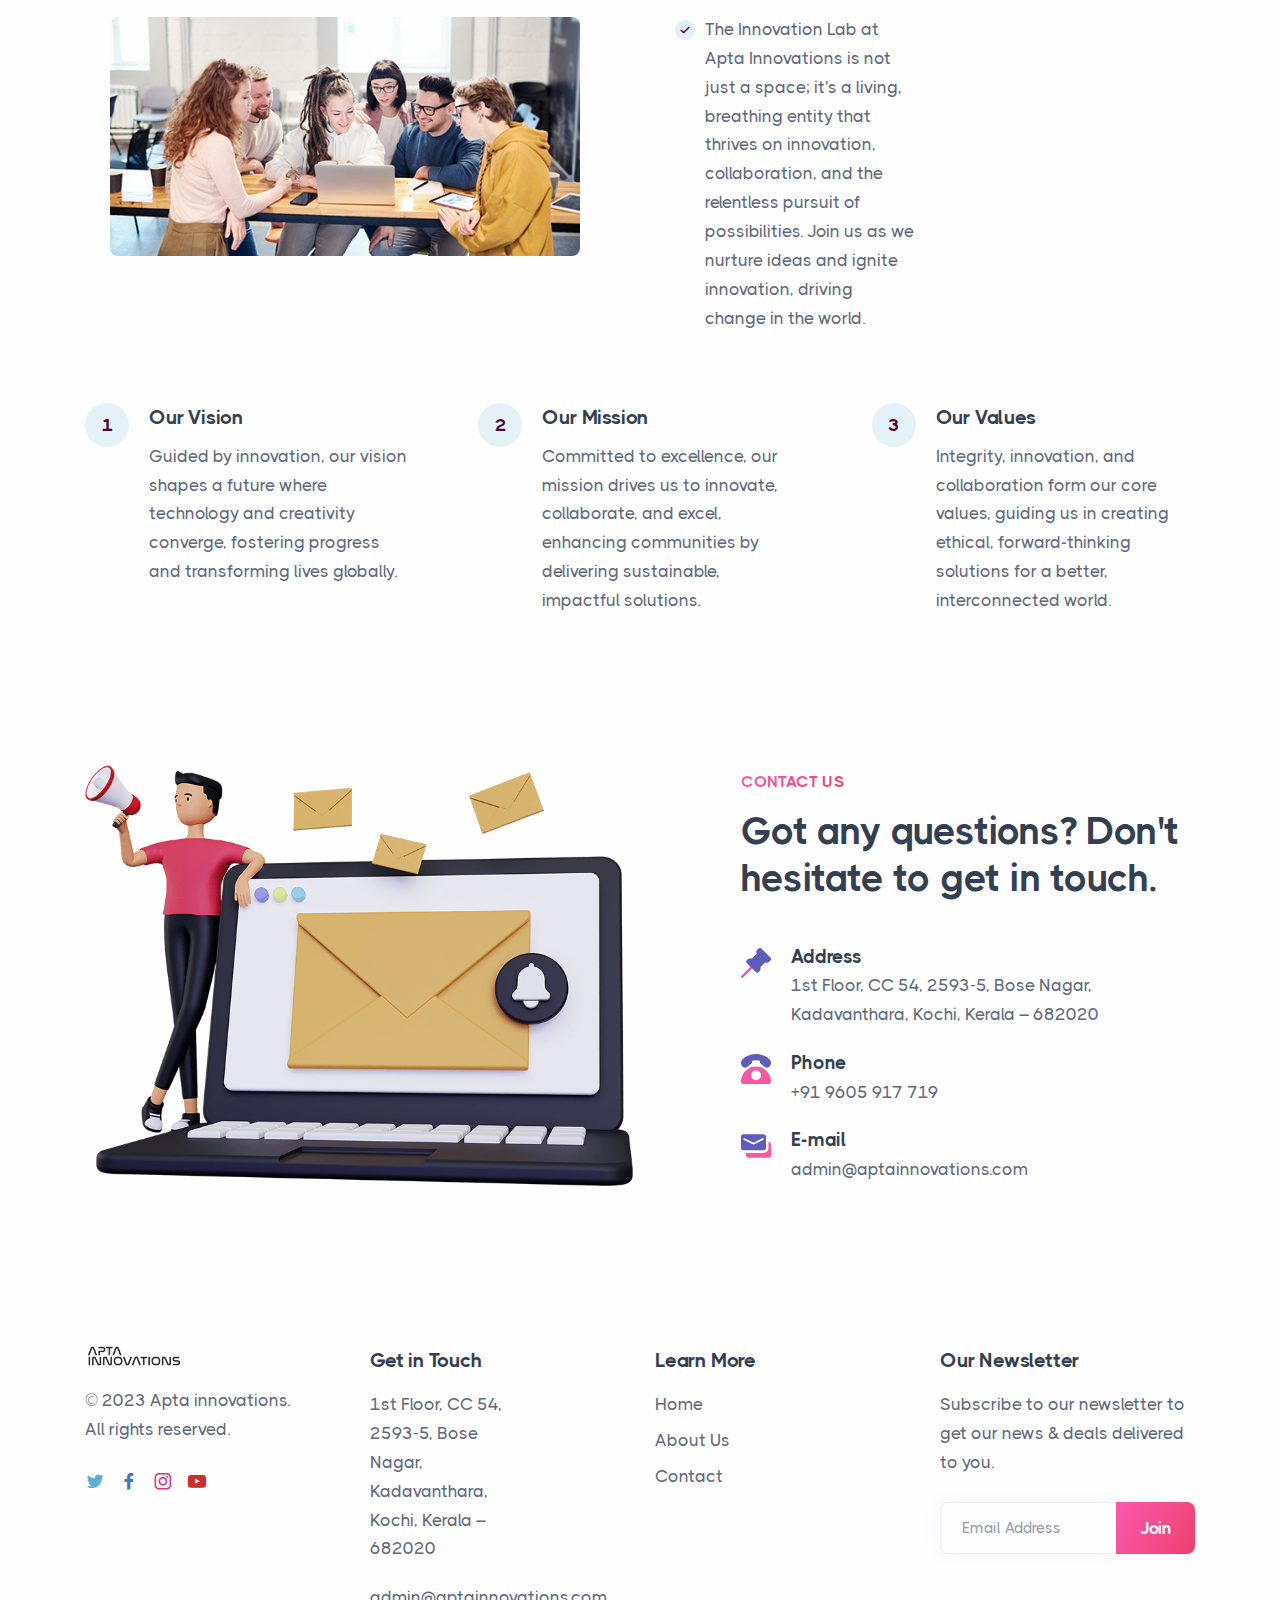
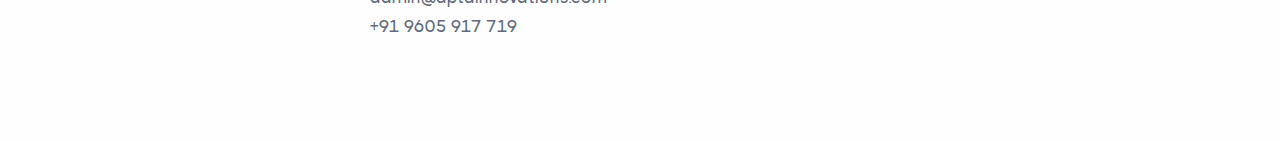
<file: index.html>
<!DOCTYPE html>
<html lang="en">

<head>
  <meta charset="utf-8">
  <meta name="viewport" content="width=device-width, initial-scale=1.0">
  <meta name="description" content="An impressive and flawless site template that includes various UI elements and countless features, attractive ready-made blocks and rich pages, basically everything you need to create a unique and professional website.">
  <meta name="keywords" content="bootstrap 5, business, corporate, creative, gulp, marketing, minimal, modern, multipurpose, one page, responsive, saas, sass, seo, startup, html5 template, site template">
  <meta name="author" content="elemis">
  <title>APTAINNOVATION</title>
  <link rel="shortcut icon" href="./assets/img/favicon.png">
  <link rel="stylesheet" href="./assets/css/plugins.css">
  <link rel="stylesheet" href="./assets/css/style.css">
  <link rel="stylesheet" href="./assets/css/colors/aqua.css">
  <link rel="preload" href="./assets/css/fonts/thicccboi.css" as="style" onload="this.rel='stylesheet'">
</head>

<body>
  <div class="content-wrapper">
    <header class="wrapper ">
      <!-- <div class="alert bg-primary text-white alert-dismissible fade show rounded-0 mb-1 text-lg-center" role="alert">
        <div class="container">
          <div class="alert-inner d-flex justify-content-center align-items-center p-0">
            <span class="badge badge-lg bg-white text-primary text-uppercase rounded me-2">Update</span> New version of our product is finally <a href="#" class="alert-link link-white hover ms-1">here</a>!
          </div>
        
        </div>
    
        <button type="button" class="btn-close" data-bs-dismiss="alert" aria-label="Close"></button>
      </div> -->
      <!-- /.alert -->
      <nav class="navbar navbar-expand-lg classic transparent navbar-light">
        <div class="container flex-lg-row flex-nowrap align-items-center">
          <div class="navbar-brand w-100">
            <a href="./index.html">
              <img style="height: 2rem;" src="./assets/img/APTALOGO.png"  alt="" />
            </a>
          </div>
          <div class="navbar-collapse offcanvas offcanvas-nav offcanvas-start">
            <div class="offcanvas-header d-lg-none">
              <h3 class="text-white fs-30 mb-0">Apta Innovations</h3>
              <button type="button" class="btn-close btn-close-white" data-bs-dismiss="offcanvas" aria-label="Close"></button>
            </div>
            <div class="offcanvas-body ms-lg-auto d-flex flex-column h-100">
              <ul class="navbar-nav">
                <li class="nav-item dropdown dropdown-mega">
                  <a class="nav-link" href="index.html">Home</a>
                </li>
                <li class="nav-item dropdown dropdown-mega">
                  <a class="nav-link" href="aboutus.html">About Us</a>
                </li>
                <!-- <li class="nav-item dropdown dropdown-mega">
                  <a class="nav-link" href="products.html">Products</a>
                </li>
                <li class="nav-item dropdown dropdown-mega">
                  <a class="nav-link" href="innovation.html">Innovation</a>
                </li> -->
                <li class="nav-item dropdown dropdown-mega">
                  <a class="nav-link" href="contact.html">Contact</a>
                </li>
                
              
              <div class="offcanvas-footer d-lg-none">
                <div>
                  <a href="admin@aptainnovations.com" class="link-inverse">admin@aptainnovations.com</a>
                  <br />+91 9605 917 719<br />
                  <nav class="nav social social-white mt-4">
                    <a href="#"><i class="uil uil-twitter"></i></a>
                    <a href="#"><i class="uil uil-facebook-f"></i></a>
                    <a href="#"><i class="uil uil-instagram"></i></a>
                    <a href="#"><i class="uil uil-youtube"></i></a>
                  </nav>
                  <!-- /.social -->
                </div>
              </div>
              <!-- /.offcanvas-footer -->
            </div>
            <!-- /.offcanvas-body -->
          </div>
          <!-- /.navbar-collapse -->
          <div class="navbar-other ms-lg-4">
            <ul class="navbar-nav flex-row align-items-center ms-auto">
              <li class="nav-item d-none d-md-block">
                <a href="contact.html" class="btn btn-sm btn-primary rounded">Contact</a>
              </li>
              <li class="nav-item d-lg-none">
                <button class="hamburger offcanvas-nav-btn"><span></span></button>
              </li>
            </ul>
          </div> 
          <!-- /.navbar-other -->
        </div>
        <!-- /.container -->
      </nav>
      <!-- /.navbar -->
    </header>
    <!-- /header -->




















    <!-- /header -->
    <section class="wrapper bg-light">
      <div class="container-card">
        <div class="card image-wrapper bg-full bg-image bg-overlay bg-overlay-light-500 mt-2 mb-5" data-image-src="./assets/img/photos/bg22.png">
          <div class="card-body py-14 px-0">
            <div class="container">
              <div class="row gx-md-8 gx-xl-12 gy-10 align-items-center text-center text-lg-start">
                <div class="col-lg-6" data-cues="slideInDown" data-group="page-title" data-delay="900">
                  <h1 class="display-2 mb-4 me-xl-5 me-xxl-0">Welcome to <span class="text-gradient gradient-1">Apta Innovations</span> Pioneering Tomorrow's
                    Solutions, Today</h1>
                  <p class="lead fs-23 lh-sm mb-7 pe-xxl-15">We're a company that focuses on establishing long-term relationships with customers.</p>
                  <div><a href="Contact.HTML" class="btn btn-lg btn-gradient gradient-1 rounded">Contact</a></div>
                </div>
                <!--/column -->
                <div class="col-lg-6">
                  <img class="img-fluid mb-n18" src="./assets/img/illustrations/3d6.png" srcset="./assets/img/illustrations/3d6@2x.png 2x" data-cue="fadeIn" data-delay="300" alt="" />
                </div>
                <!--/column -->
              </div>
              <!-- /.row -->
            </div>
            <!-- /.container -->
          </div>
          <!--/.card-body -->
        </div>
        <!--/.card -->
      </div>
      <!-- /.container-card -->
    </section>
    <!-- /section -->
    <section class="wrapper bg-light">
      <div class="container pt-14 pt-md-17 pb-14 pb-md-18">
        <div class="row text-center">
          <div class="col-md-10 offset-md-1 col-lg-8 offset-lg-2">
            <h2 class="fs-16 text-uppercase text-gradient gradient-1 mb-3">Our Features</h2>
            <h3 class="display-4 mb-9 px-xl-11">The service we offer is specifically designed to meet your needs.</h3>
          </div>
          <!-- /column -->
        </div>
        <!-- /.row -->
        <div class="row gy-8 mb-17">
          <div class="col-md-6 col-lg-4">
            <div class="d-flex flex-row">
              <div>
                <img src="./assets/img/icons/solid/script.svg" class="svg-inject icon-svg icon-svg-sm solid-duo text-grape-fuchsia me-4" alt="" />
              </div>
              <div>
                <h3 class="fs-22 mb-1">Software & Integration</h3>
                <p class="mb-0">Expertly blending technology for seamless, efficient systems and solutions tailored to meet diverse business needs.</p>
              </div>
            </div>
          </div>
          <!--/column -->
          <div class="col-md-6 col-lg-4">
            <div class="d-flex flex-row">
              <div>
                <img src="./assets/img/icons/solid/verify.svg" class="svg-inject icon-svg icon-svg-sm solid-duo text-grape-fuchsia me-4" alt="" />
              </div>
              <div>
                <h3 class="fs-22 mb-1">Network Security</h3>
                <p class="mb-0">Network Security ensures robust safeguarding of data, utilizing advanced protocols to protect against cyber threats and maintain system integrity.</p>
              </div>
            </div>
          </div>
          <!--/column -->
          <div class="col-md-6 col-lg-4">
            <div class="d-flex flex-row">
              <div>
                <img src="./assets/img/icons/solid/cloud-network.svg" class="svg-inject icon-svg icon-svg-sm solid-duo text-grape-fuchsia me-4" alt="" />
              </div>
              <div>
                <h3 class="fs-22 mb-1">Cloud Services</h3>
                <p class="mb-0">Cloud Services offer scalable, flexible solutions, enhancing business agility with secure, efficient data storage and accessibility in the cloud.</p>
              </div>
            </div>
          </div>
          <!--/column -->
          <div class="col-md-6 col-lg-4">
            <div class="d-flex flex-row">
              <div>
                <img src="./assets/img/icons/solid/director.svg" class="svg-inject icon-svg icon-svg-sm solid-duo text-grape-fuchsia me-4" alt="" />
              </div>
              <div>
                <h3 class="fs-22 mb-1">Wireless Networking</h3>
                <p class="mb-0">Wireless Networking provides reliable, high-speed connections, enabling seamless communication and data transfer in a wire-free, efficient environment.</p>
              </div>
            </div>
          </div>
          <!--/column -->
          <div class="col-md-6 col-lg-4">
            <div class="d-flex flex-row">
              <div>
                <img src="./assets/img/icons/solid/setting.svg" class="svg-inject icon-svg icon-svg-sm solid-duo text-grape-fuchsia me-4" alt="" />
              </div>
              <div>
                <h3 class="fs-22 mb-1">IT Solutions</h3>
                <p class="mb-0">IT Solutions deliver innovative, customized technology strategies, optimizing operations and driving digital transformation across various business sectors.</p>
              </div>
            </div>
          </div>
          <!--/column -->
          <div class="col-md-6 col-lg-4">
            <div class="d-flex flex-row">
              <div>
                <img src="./assets/img/icons/solid/server.svg" class="svg-inject icon-svg icon-svg-sm solid-duo text-grape-fuchsia me-4" alt="" />
              </div>
              <div>
                <h3 class="fs-22 mb-1">Server Configuration</h3>
                <p class="mb-0">Server Configuration involves precise setup and management, ensuring optimized server performance, reliable data handling, and effective network operations.</p>
              </div>
            </div>
          </div>
          <!--/column -->
        </div>
        <!--/.row -->
        <div class="row gx-3 gy-10 mb-15 mb-md-18 align-items-center">
          <div class="col-lg-5 offset-lg-1">
            <figure><img class="w-auto" src="./assets/img/illustrations/3d2.png" srcset="./assets/img/illustrations/3d2@2x.png 2x" alt="" /></figure>
          </div>
          <!--/column -->
          <div class="col-lg-5 offset-lg-1">
            <h2 class="fs-16 text-uppercase text-gradient gradient-1 mb-3">At Apta Innovations</h2>
            <h3 class="display-4 mb-4">We embark on a journey where innovation is more than a
              concept</h3>
            <p class="mb-6">it's our driving force. Our mission is to redefine the future by creating
              solutions that transcend boundaries and elevate human experiences.</p>
            <div class="row gy-3">
              <div class="col-xl-6">
                <ul class="icon-list bullet-bg bullet-soft-primary mb-0">
                  <li><span><i class="uil uil-check"></i></span><span>Apta Innovations: Where creative visionaries redefine possibilities.</span></li>
                  <!-- <li class="mt-3"><span><i class="uil uil-check"></i></span><span>Nullam quis risus eget urna mollis ornare.</span></li> -->
                </ul>
              </div>
              <!--/column -->
              <div class="col-xl-6">
                <ul class="icon-list bullet-bg bullet-soft-primary mb-0">
                  <li><span><i class="uil uil-check"></i></span><span>Unwavering commitment to lead innovation, transforming lives.</span></li>
                  <!-- <li class="mt-3"><span><i class="uil uil-check"></i></span><span>Vivamus sagittis lacus vel augue rutrum.</span></li> -->
                </ul>
              </div>
              <!--/column -->
            </div>
            <!--/.row -->
          </div>
          <!--/column -->
        </div>
        <!--/.row -->
        <div class="row gx-md-8 gy-10 align-items-center">
          <div class="col-lg-6 offset-lg-1 order-lg-2 position-relative">
            <figure class="rounded"><img class="img-fluid" src="./assets/img/photos/about27.jpg" srcset="./assets/img/photos/about27@2x.jpg 2x" alt="" /></figure>
            <div class="card shadow-lg position-absolute d-none d-md-block" style="top: 15%; left: -7%">
              <div class="card-body py-4 px-5">
                <div class="d-flex flex-row align-items-center">
                  <div>
                    <img src="./assets/img/icons/solid/cloud-group.svg" class="svg-inject icon-svg icon-svg-sm solid-duo text-grape-fuchsia me-3" alt="" />
                  </div>
                  <div>
                    <h3 class="fs-25 counter mb-0 text-nowrap"></h3>
                    <p class="fs-16 lh-sm mb-0 text-nowrap">Happy Clients</p>
                  </div>
                </div>
              </div>
              <!--/.card-body -->
            </div>
            <!--/.card -->
            <div class="card shadow-lg position-absolute text-center d-none d-md-block" style="bottom: 10%; left: -10%;">
              <div class="card-body p-6">
                <div class="progressbar semi-circle fuchsia mb-3" data-value="80"></div>
                <h4 class="mb-0">Time Saved</h4>
              </div>
              <!--/.card-body -->
            </div>
            <!--/.card -->
          </div>
          <!--/column -->
          <div class="col-lg-5">
            <h2 class="fs-16 text-uppercase text-gradient gradient-1 mb-3">What Sets Us Apart</h2>
            <h3 class="display-4 mb-4 me-lg-n5">Transforming Imagination into Groundbreaking, Real-World Projects</h3>
            <p class="mb-6">Apta Innovations is where imagination meets execution. Our projects go beyond
              the ordinary, from integrating AI into traffic lights to envisioning a Turo-like
              car-sharing platform in India. Each initiative reflects our dedication to reshaping
              the landscape of possibility.</p>
            <ul class="icon-list bullet-bg bullet-soft-primary">
              <li><i class="uil uil-check"></i>Imagination meets reality here.</li>
              <li><i class="uil uil-check"></i>Beyond ordinary, creating extraordinary.</li>
              <li><i class="uil uil-check"></i>Reshaping possibilities, inspiring change.</li>
            </ul>
          </div>
          <!--/column --> 
        </div>
        <!--/.row -->
      </div>
      <!-- /.container -->
    </section>
    <!-- /section -->
    <section class="wrapper bg-light">
      <div class="container-card">
        <div class="card image-wrapper bg-full bg-image bg-overlay bg-overlay-light-500 pb-15" data-image-src="./assets/img/photos/bg22.png">
          <div class="card-body py-14 px-0">
            <div class="container">
              <div class="row gx-lg-8 gx-xl-12 gy-10 gy-lg-0">
                <div class="col-lg-4 text-center text-lg-start">
                  <h3 class="display-4 mb-3 pe-xxl-15">Explore the Future With Us:</h3>
                  <p class="lead fs-lg mb-0 pe-xxl-10">As you navigate our website, discover the essence of Apta Innovations. From our
                    past successes to future endeavors, join us in creating a world where innovation
                    knows no bounds.</p>
                </div>
                <!-- /column -->
                <div class="col-lg-8 mt-lg-2">
                  <div class="row align-items-center counter-wrapper gy-6 text-center">
                    <div class="col-md-4">
                      <img src="./assets/img/icons/solid/target.svg" class="svg-inject icon-svg icon-svg-sm solid-duo text-grape-fuchsia mb-3" alt="" />
                      <h3 class="counter">0</h3>
                      <p class="mb-0">Completed Projects</p>
                    </div>
                    <!--/column -->
                    <div class="col-md-4">
                      <img src="./assets/img/icons/solid/bar-chart.svg" class="svg-inject icon-svg icon-svg-sm solid-duo text-grape-fuchsia mb-3" alt="" />
                      <h3 class="counter">0</h3>
                      <p class="mb-0">Revenue Growth</p>
                    </div>
                    <!--/column -->
                    <div class="col-md-4">
                      <img src="./assets/img/icons/solid/employees.svg" class="svg-inject icon-svg icon-svg-sm solid-duo text-grape-fuchsia mb-3" alt="" />
                      <h3 class="counter">0</h3>
                      <p class="mb-0">Customer Satisfaction</p>
                    </div>
                    <!--/column -->
                  </div>
                  <!--/.row -->
                </div>
                <!-- /column -->
              </div>
              <!-- /.row -->
            </div>
            <!-- /.container -->
          </div>
          <!--/.card-body -->
        </div>
        <!--/.card -->
      </div>
      <!-- /.container-card -->
      <div class="container">
        <div class="grid mb-18">
          <div class="row isotope gy-6 mt-n18">
 
          </div>
          <!-- /.row -->
        </div>
        <!-- /.grid-view -->
        <div style="padding-top: 2.2rem;" class="row text-center">
          <div class="col-lg-9 col-xl-8 col-xxl-7 mx-auto">
            <h2 class="fs-16 text-uppercase text-gradient gradient-1 mb-3">Roadmap:Forging Future Frontiers</h2>
            <h3 class="display-4 mb-9 me-lg-n5"> We're not just building projects; we're cultivating a culture of
              continuous innovation and progress.</h3>
          </div>
          <!-- /column -->
        </div>
        <!-- /.row -->
        <div class="swiper-container blog grid-view mb-17 mb-md-20" data-margin="30" data-dots="true" data-items-xl="3" data-items-md="2" data-items-xs="1">
          <div class="swiper">
            <div class="swiper-wrapper">
              <div class="swiper-slide">
                <article>
                  <figure class="overlay overlay-1 hover-scale rounded mb-6">  <img src="assets\img\car.jpg" alt="" /></a>
                    <!-- <figcaption>
                      <h5 class="from-top mb-0">Read More</h5>
                    </figcaption> -->
                  </figure>
                  <div class="post-header">
                    <h2 class="post-title h3 mb-3"> Global Expansion of Car-Sharing Platform</h2>
                  </div>
                  <!-- /.post-header -->
                  <div class="post-footer">
                    <ul class="post-meta">
                      <li class="post-date"><i class="uil uil-calndar-alt"></i><span>● Introducing our Turo-like car-sharing platform to new international markets.
                       <br> ● Innovative features to make car sharing more accessible and sustainable.</span></li>
                    </ul>
                    <!-- /.post-meta -->
                  </div>
                  <!-- /.post-footer -->
                </article>
                <!-- /article -->
              </div>
              <div class="swiper-slide">
                <article>
                  <figure class="overlay overlay-1 hover-scale rounded mb-6">  <img src="assets\img\doctor.jpg" alt="" /></a>
                    <!-- <figcaption>
                      <h5 class="from-top mb-0">Read More</h5>
                    </figcaption> -->
                  </figure>
                  <div class="post-header">
                    <h2 class="post-title h3 mb-3">Advancements in Healthcare Technology</h2>
                  </div>
                  <!-- /.post-header -->
                  <div class="post-footer">
                    <ul class="post-meta">
                      <li class="post-date"><i class="uil uil-calndar-alt"></i><span>● Integrating cutting-edge technologies to elevate our healthcare appointment
                        service. <br>
                        ● Exploring partnerships with healthcare providers for a more holistic
                        approach.</span></li>
                    </ul>
                    <!-- /.post-meta -->
                  </div>
                  <!-- /.post-footer -->
                </article>
                <!-- /article -->
              </div>
              <div class="swiper-slide">
                <article>
                  <figure class="overlay overlay-1 hover-scale rounded mb-6">  <img src="assets\img\school.jpg" alt="" /></a>
                    <!-- <figcaption>
                      <h5 class="from-top mb-0">Read More</h5>
                    </figcaption> -->
                  </figure>
                  <div class="post-header">
                    <h2 class="post-title h3 mb-3">Evolution of Educational Nexus Platform</h2>
                  </div>
                  <!-- /.post-header -->
                  <div class="post-footer">
                    <ul class="post-meta">
                      <li class="post-date"><i class="uil uil-calndar-alt"></i><span>● Continuously enhancing our Educational Nexus Platform based on user
                        feedback. <br>
                        ● Exploring collaborations with educational institutions for a more
                        comprehensive ecosystem</span></li>
                    </ul>
                    <!-- /.post-meta -->
                  </div>
                  <!-- /.post-footer -->
                </article>
                <!-- /article -->
              </div>
              <!--/.swiper-slide -->
          
              <!--/.swiper-slide -->
       
              <!--/.swiper-slide -->
             
              <!--/.swiper-slide -->
            </div>
            <!--/.swiper-wrapper -->
          </div>
          <!-- /.swiper -->
        </div>
        <!-- /.swiper-container -->
        <div class="row gy-10 gy-sm-13 gx-md-8 gx-xl-12 align-items-center mb-10 mb-md-12">
          <div class="col-lg-6">
            <div class="row gx-md-5 gy-5">
              <div class="col-md-6">
                <figure class="rounded"><img src="./assets/img/photos/g12.jpg" srcset="./assets/img/photos/g12@2x.jpg 2x" alt=""></figure>
              </div>
              <!--/column -->
              <div class="col-md-6 align-self-end">
                <figure class="rounded"><img src="./assets/img/photos/g13.jpg" srcset="./assets/img/photos/g13@2x.jpg 2x" alt=""></figure>
              </div>
              <!--/column -->
              <div class="col-12">
                <figure class="rounded mx-md-5"><img src="./assets/img/photos/g11.jpg" srcset="./assets/img/photos/g11@2x.jpg 2x" alt=""></figure>
              </div>
              <!--/column -->
            </div>
            <!--/.row -->
          </div>
          <!--/column -->
          <div class="col-lg-6">
            <h2 class="fs-16 text-uppercase text-gradient gradient-1 mb-3">How to Join:</h2>
            <h3 class="display-4 mb-4">Are you an innovator, a startup founder, or someone with a groundbreaking idea?</h3>
            <p class="mb-6">Joining
              our Innovation Lab is your first step toward turning dreams into reality. Learn more about
              our Incubator Program and how you can be a part of shaping tomorrow.</p>
            <div class="row gy-3 gx-xl-8">
              <div class="col-xl-6">
                <ul class="icon-list bullet-bg bullet-soft-primary mb-0">
                  <li><span><i class="uil uil-check"></i></span><span>The Innovation Lab at Apta Innovations is not just a space; it's a living, breathing entity
                    that thrives on innovation, collaboration, and the relentless pursuit of possibilities. Join
                    us as we nurture ideas and ignite innovation, driving change in the world.</span></li>
                </ul>
              </div>
              <!--/column -->
              <div class="col-xl-6">
                <ul class="icon-list bullet-bg bullet-soft-primary mb-0">
                </ul>
              </div>
              <!--/column -->
            </div>
            <!--/.row -->
          </div>
          <!--/column -->
        </div>
        <!--/.row -->
        <div class="row gx-lg-8 gx-xl-12 gy-6 mb-14 mb-md-17">
          <div class="col-lg-4">
            <div class="d-flex flex-row">
              <div>
                <div class="icon btn btn-circle pe-none btn-soft-primary me-4"> <span class="number fs-18">1</span> </div>
              </div>
              <div>
                <h4>Our Vision</h4>
                <p class="mb-2">Guided by innovation, our vision shapes a future where technology and creativity converge, fostering progress and transforming lives globally.</p>
              </div>
            </div>
          </div>
          <!--/column -->
          <div class="col-lg-4">
            <div class="d-flex flex-row">
              <div>
                <div class="icon btn btn-circle pe-none btn-soft-primary me-4"> <span class="number fs-18">2</span> </div>
              </div>
              <div>
                <h4>Our Mission</h4>
                <p class="mb-2">Committed to excellence, our mission drives us to innovate, collaborate, and excel, enhancing communities by delivering sustainable, impactful solutions.</p>
              </div>
            </div>
          </div>
          <!--/column -->
          <div class="col-lg-4">
            <div class="d-flex flex-row">
              <div>
                <div class="icon btn btn-circle pe-none btn-soft-primary me-4"> <span class="number fs-18">3</span> </div>
              </div>
              <div>
                <h4>Our Values</h4>
                <p class="mb-2">Integrity, innovation, and collaboration form our core values, guiding us in creating ethical, forward-thinking solutions for a better, interconnected world.</p>
              </div>
            </div>
          </div>
          <!--/column -->
        </div>
        <!--/.row -->
        <div class="row gx-3 gy-10 mb-15 mb-md-18 align-items-center">
          <div class="col-lg-6">
            <figure><img class="w-auto" src="./assets/img/illustrations/3d3.png" srcset="./assets/img/illustrations/3d3@2x.png 2x" alt="" /></figure>
          </div>
          <!--/column -->
          <div class="col-lg-5 offset-lg-1">
            <h2 class="fs-16 text-uppercase text-gradient gradient-1 mb-3">Contact Us</h2>
            <h3 class="display-4 mb-8">Got any questions? Don't hesitate to get in touch.</h3>
            <div class="d-flex flex-row">
              <div>
                <img src="./assets/img/icons/solid/pin.svg" class="svg-inject icon-svg icon-svg-xs solid-duo text-grape-fuchsia mt-1 me-4" style="width: 1.5rem; height: 1.5rem;" alt="" />
              </div>
              <div>
                <h5 class="mb-0">Address</h5>
                <address>1st Floor, CC 54, 2593-5, Bose Nagar, Kadavanthara, Kochi, Kerala – 682020</address>
              </div>
            </div>
            <div class="d-flex flex-row">
              <div>
                <img src="./assets/img/icons/solid/rotary.svg" class="svg-inject icon-svg icon-svg-xs solid-duo text-grape-fuchsia mt-1 me-4" style="width: 1.5rem; height: 1.5rem;" alt="" />
              </div>
              <div>
                <h5 class="mb-0">Phone</h5>
                <p ><a href="tel: +91 9605 917 719" class="link-body">+91 9605 917 719</a></p>              </div>
            </div>
            <div class="d-flex flex-row">
              <div>
                <img src="./assets/img/icons/solid/emails.svg" class="svg-inject icon-svg icon-svg-xs solid-duo text-grape-fuchsia mt-1 me-4" style="width: 1.5rem; height: 1.5rem;" alt="" />
              </div>
              <div>
                <h5 class="mb-0">E-mail</h5>
                <p class="mb-0"><a href="mailto:admin@aptainnovations.com" class="link-body">admin@aptainnovations.com</a></p>
              </div>
            </div>
          </div>
          <!--/column -->
        </div>
        <!--/.row -->
      </div>
      <!-- /.container -->
    </section>
    <!-- /section -->
  </div>
  <!-- /.content-wrapper -->
 



  <footer class="bg-light">



    <!-- 
            <div class="container-card">
              <div class="card image-wrapper bg-full bg-image bg-overlay bg-overlay-light-500 mb-14" data-image-src="./assets/img/photos/bg22.png">
                <div class="card-body py-14 px-0">
                  <div class="container">
                    <div class="row text-center">
                      <div class="col-xl-11 col-xxl-9 mx-auto">
                        <h2 class="fs-16 text-uppercase text-gradient gradient-1 mb-3">Join Our Community</h2>
                        <h3 class="display-4 mb-7 px-lg-17">We are trusted by over 5000+ clients. Join them now and grow your business.</h3>
                      </div>
                    </div>
                    <div class="d-flex justify-content-center">
                      <span><a class="btn btn-lg btn-gradient gradient-1 rounded">Get Started</a></span>
                    </div>
                  </div>
                </div>
              </div>
            </div>
    
    
     -->
    
    
            <!-- /.container-card -->
            <div class="container pb-13 pb-md-15"">
                <div class=" row gy-6 gy-lg-0">
              <div class="col-md-4 col-lg-3">
                <div class="widget">
                  <img style="height: 1rem;" class="mb-4" src="./assets/img/APTALOGO.png"  alt="" />
                  <p class="mb-4">© 2023 Apta innovations. <br class="d-none d-lg-block" />All rights reserved.</p>
                  <nav class="nav social ">
                    <a href="#"><i class="uil uil-twitter"></i></a>
                    <a href="#"><i class="uil uil-facebook-f"></i></a>
                    <a href="#"><i class="uil uil-instagram"></i></a>
                    <a href="#"><i class="uil uil-youtube"></i></a>
                  </nav>
                  <!-- /.social -->
                </div>
                <!-- /.widget -->
              </div>
              <!-- /column -->
              <div class="col-md-4 col-lg-3">
                <div class="widget">
                  <h4 class="widget-title  mb-3">Get in Touch</h4>
                  <address class="pe-xl-15 pe-xxl-17">1st Floor, CC 54, 2593-5, Bose Nagar, Kadavanthara, Kochi, Kerala – 682020</address>
                  <a href="mailto:admin@aptainnovations.com" class="link-body">admin@aptainnovations.com</a><br /> +91 9605 917 719
                </div>
                <!-- /.widget -->
              </div>
              <!-- /column -->
              <div class="col-md-4 col-lg-3">
                <div class="widget">
                  <h4 class="widget-title  mb-3">Learn More</h4>
                  <ul class="list-unstyled text-reset mb-0">
                    <li><a href="index.html">Home</a></li>
                    <li><a href="aboutus.html">About Us</a></li>
                    <!-- <li><a href="products.html">Products</a></li>
                    <li><a href="innovation.html">Innovation</a></li> -->
                    <li><a href="contact.html">Contact</a></li>
                  </ul>
                </div>
                <!-- /.widget -->
              </div>
              <!-- /column -->
              <div class="col-md-12 col-lg-3">
                <div class="widget">
                  <h4 class="widget-title  mb-3">Our Newsletter</h4>
                  <p class="mb-5">Subscribe to our newsletter to get our news & deals delivered to you.</p>
                  <div class="newsletter-wrapper">
                    <!-- Begin Mailchimp Signup Form -->
                    <div id="mc_embed_signup2">
                      <form action="mailto: admin@aptainnovations.com" method="post" id="mc-embedded-subscribe-form2" name="mc-embedded-subscribe-form" class="validate " target="_blank" novalidate>
                        <div id="mc_embed_signup_scroll2">
                          <div class="mc-field-group input-group form-floating">
                            <input type="email" value="" name="EMAIL" class="required email form-control" placeholder="Email Address" id="mce-EMAIL2">
                            <label for="mce-EMAIL2">Email Address</label>
                            <input type="submit" value="Join" name="subscribe" id="mc-embedded-subscribe2" class="btn btn-primary btn-gradient gradient-1">
                          </div>
                          <div id="mce-responses2" class="clear">
                            <div class="response" id="mce-error-response2" style="display:none"></div>
                            <div class="response" id="mce-success-response2" style="display:none"></div>
                          </div> <!-- real people should not fill this in and expect good things - do not remove this or risk form bot signups-->
                          <div style="position: absolute; left: -5000px;" aria-hidden="true"><input type="text" name="b_ddc180777a163e0f9f66ee014_4b1bcfa0bc" tabindex="-1" value=""></div>
                          <div class="clear"></div>
                        </div>
                      </form>
                    </div>
                    <!--End mc_embed_signup-->
                  </div>
                  <!-- /.newsletter-wrapper -->
                </div>
                <!-- /.widget -->
              </div>
              <!-- /column -->
            </div>
            <!--/.row -->
            </div>
          </footer>
          <div class="progress-wrap">
            <svg class="progress-circle svg-content" width="100%" height="100%" viewBox="-1 -1 102 102">
              <path d="M50,1 a49,49 0 0,1 0,98 a49,49 0 0,1 0,-98" />
            </svg>
          </div>
          <script src="./assets/js/plugins.js"></script>
          <script src="./assets/js/theme.js"></script>
        </body>
        
        </html>
</file>
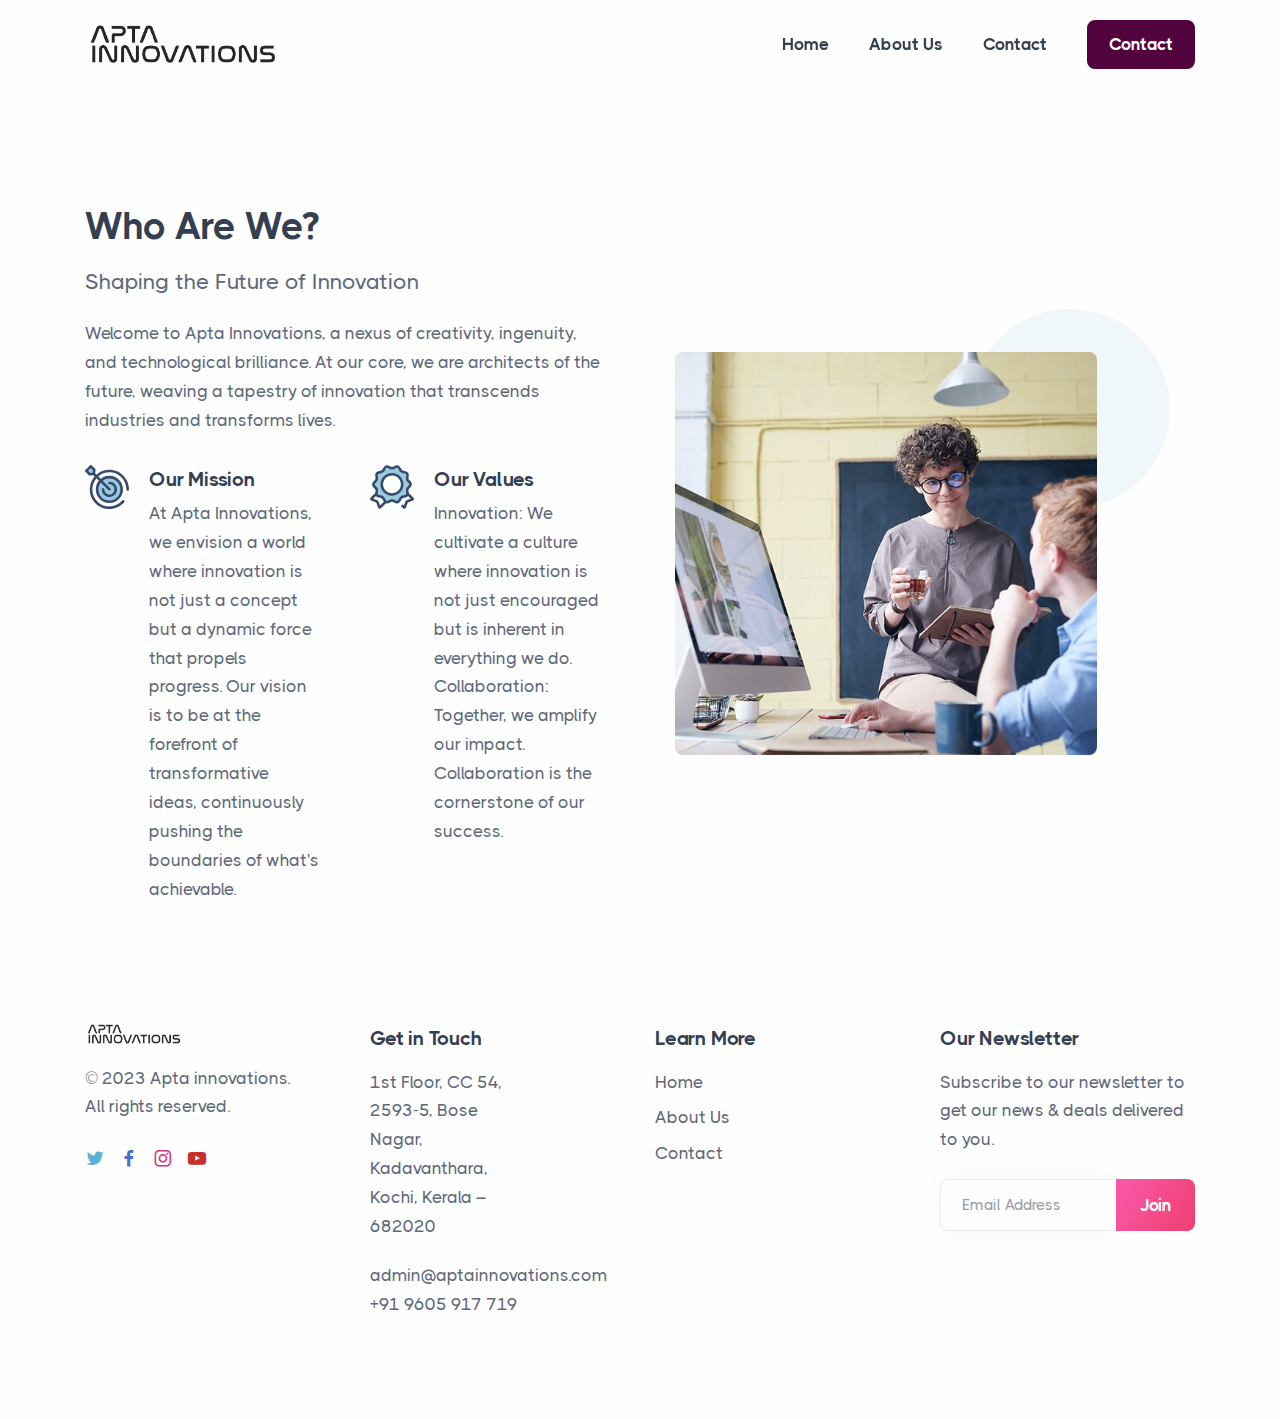
<file: Aboutus.HTML>
<!DOCTYPE html>
<html lang="en">

<head>
  <meta charset="utf-8">
  <meta name="viewport" content="width=device-width, initial-scale=1.0">
  <meta name="description" content="An impressive and flawless site template that includes various UI elements and countless features, attractive ready-made blocks and rich pages, basically everything you need to create a unique and professional website.">
  <meta name="keywords" content="bootstrap 5, business, corporate, creative, gulp, marketing, minimal, modern, multipurpose, one page, responsive, saas, sass, seo, startup, html5 template, site template">
  <meta name="author" content="elemis">
  <title>APTAINNOVATION</title>
  <link rel="shortcut icon" href="./assets/img/favicon.png">
  <link rel="stylesheet" href="./assets/css/plugins.css">
  <link rel="stylesheet" href="./assets/css/style.css">
  <link rel="stylesheet" href="./assets/css/colors/aqua.css">
  <link rel="preload" href="./assets/css/fonts/thicccboi.css" as="style" onload="this.rel='stylesheet'">
</head>

<body>
  <div class="content-wrapper">
    <header class="wrapper ">
      <!-- <div class="alert bg-primary text-white alert-dismissible fade show rounded-0 mb-1 text-lg-center" role="alert">
        <div class="container">
          <div class="alert-inner d-flex justify-content-center align-items-center p-0">
            <span class="badge badge-lg bg-white text-primary text-uppercase rounded me-2">Update</span> New version of our product is finally <a href="#" class="alert-link link-white hover ms-1">here</a>!
          </div>
        
        </div>
    
        <button type="button" class="btn-close" data-bs-dismiss="alert" aria-label="Close"></button>
      </div> -->
      <!-- /.alert -->
      <nav class="navbar navbar-expand-lg classic transparent navbar-light">
        <div class="container flex-lg-row flex-nowrap align-items-center">
          <div class="navbar-brand w-100">
            <a href="./index.html">
              <img style="height: 2rem;" src="./assets/img/APTALOGO.png" srcset="./assets/img/logo-dark@2x.png 2x" alt="" />
            </a>
          </div>
          <div class="navbar-collapse offcanvas offcanvas-nav offcanvas-start">
            <div class="offcanvas-header d-lg-none">
              <h3 class="text-white fs-30 mb-0">Apta Innovations</h3>
              <button type="button" class="btn-close btn-close-white" data-bs-dismiss="offcanvas" aria-label="Close"></button>
            </div>
            <div class="offcanvas-body ms-lg-auto d-flex flex-column h-100">
              <ul class="navbar-nav">
                <li class="nav-item dropdown dropdown-mega">
                  <a class="nav-link" href="index.html">Home</a>
                </li>
                <li class="nav-item dropdown dropdown-mega">
                  <a class="nav-link" href="Aboutus.html">About Us</a>
                </li>
                <!-- <li class="nav-item dropdown dropdown-mega">
                  <a class="nav-link" href="Products.html">Products</a>
                </li>
                <li class="nav-item dropdown dropdown-mega">
                  <a class="nav-link" href="Innovation.html">Innovation</a>
                </li> -->
                <li class="nav-item dropdown dropdown-mega">
                  <a class="nav-link" href="Contact.html">Contact</a>
                </li>
                
              
              <div class="offcanvas-footer d-lg-none">
                <div>
                  <a href="admin@aptainnovations.com" class="link-inverse">admin@aptainnovations.com</a>
                  <br />+91 9605 917 719<br />
                  <nav class="nav social social-white mt-4">
                    <a href="#"><i class="uil uil-twitter"></i></a>
                    <a href="#"><i class="uil uil-facebook-f"></i></a>
                    <a href="#"><i class="uil uil-instagram"></i></a>
                    <a href="#"><i class="uil uil-youtube"></i></a>
                  </nav>
                  <!-- /.social -->
                </div>
              </div>
              <!-- /.offcanvas-footer -->
            </div>
            <!-- /.offcanvas-body -->
          </div>
          <!-- /.navbar-collapse -->
          <div class="navbar-other ms-lg-4">
            <ul class="navbar-nav flex-row align-items-center ms-auto">
              <li class="nav-item d-none d-md-block">
                <a href="contact.html" class="btn btn-sm btn-primary rounded">Contact</a>
              </li>
              <li class="nav-item d-lg-none">
                <button class="hamburger offcanvas-nav-btn"><span></span></button>
              </li>
            </ul>
          </div> 
          <!-- /.navbar-other -->
        </div>
        <!-- /.container -->
      </nav>
      <!-- /.navbar -->
    </header>
    <!-- /header -->



















    <section class="wrapper bg-light">
      <div class="container py-14 py-md-16">
        <div class="row gx-lg-8 gx-xl-12 gy-10 align-items-center">
          <div class="col-md-8 col-lg-6 col-xl-5 order-lg-2 position-relative">
            <div class="shape bg-soft-primary rounded-circle rellax w-20 h-20" data-rellax-speed="1" style="top: -2rem; right: -1.9rem;"></div>
            <figure class="rounded"><img src="./assets/img/photos/about7.jpg" srcset="./assets/img/photos/about7@2x.jpg 2x" alt=""></figure>
          </div>
          <!--/column -->
          <div class="col-lg-6">
            <h2 class="display-4 mb-3">Who Are We?</h2>
            <p class="lead fs-lg">Shaping the Future of Innovation</p>
            <p class="mb-6">Welcome to Apta Innovations, a nexus of creativity, ingenuity, and technological
              brilliance. At our core, we are architects of the future, weaving a tapestry of innovation
              that transcends industries and transforms lives.</p>
            <div class="row gx-xl-10 gy-6">
              <div class="col-md-6">
                <div class="d-flex flex-row">
                  <div>
                    <img src="./assets/img/icons/lineal/target.svg" class="svg-inject icon-svg icon-svg-sm me-4" alt="" />
                  </div>
                  <div>
                    <h4 class="mb-1">Our Mission</h4>
                    <p class="mb-0">At Apta Innovations, we envision a world where innovation is not just a concept but a
                      dynamic force that propels progress. Our vision is to be at the forefront of
                      transformative ideas, continuously pushing the boundaries of what's achievable.</p>
                  </div>
                </div>
              </div>
              <!--/column -->
              <div class="col-md-6">
                <div class="d-flex flex-row">
                  <div>
                    <img src="./assets/img/icons/lineal/award-2.svg" class="svg-inject icon-svg icon-svg-sm me-4" alt="" />
                  </div>
                  <div>
                    <h4 class="mb-1">Our Values</h4>
                    <p class="mb-0">Innovation: We cultivate a culture where innovation is not just encouraged but is
                      inherent in everything we do.
                      Collaboration: Together, we amplify our impact. Collaboration is the cornerstone
                      of our success.</p>
                  </div>
                </div>
              </div>
              <!--/column -->
            </div>
            <!--/.row -->
          </div>
          <!--/column -->
        </div>
        <!--/.row -->
      </div>
      <!-- /.container -->
    </section>
    <!-- /section -->

























    <footer class="bg-light">



<!-- 
        <div class="container-card">
          <div class="card image-wrapper bg-full bg-image bg-overlay bg-overlay-light-500 mb-14" data-image-src="./assets/img/photos/bg22.png">
            <div class="card-body py-14 px-0">
              <div class="container">
                <div class="row text-center">
                  <div class="col-xl-11 col-xxl-9 mx-auto">
                    <h2 class="fs-16 text-uppercase text-gradient gradient-1 mb-3">Join Our Community</h2>
                    <h3 class="display-4 mb-7 px-lg-17">We are trusted by over 5000+ clients. Join them now and grow your business.</h3>
                  </div>
                </div>
                <div class="d-flex justify-content-center">
                  <span><a class="btn btn-lg btn-gradient gradient-1 rounded">Get Started</a></span>
                </div>
              </div>
            </div>
          </div>
        </div>


 -->


        <!-- /.container-card -->
        <div class="container pb-13 pb-md-15"">
            <div class=" row gy-6 gy-lg-0">
          <div class="col-md-4 col-lg-3">
            <div class="widget">
              <img style="height: 1rem;" class="mb-4" src="./assets/img/APTALOGO.png"  alt="" />
              <p class="mb-4">© 2023 Apta innovations. <br class="d-none d-lg-block" />All rights reserved.</p>
              <nav class="nav social ">
                <a href="#"><i class="uil uil-twitter"></i></a>
                <a href="#"><i class="uil uil-facebook-f"></i></a>
                <a href="#"><i class="uil uil-instagram"></i></a>
                <a href="#"><i class="uil uil-youtube"></i></a>
              </nav>
              <!-- /.social -->
            </div>
            <!-- /.widget -->
          </div>
          <!-- /column -->
          <div class="col-md-4 col-lg-3">
            <div class="widget">
              <h4 class="widget-title  mb-3">Get in Touch</h4>
              <address class="pe-xl-15 pe-xxl-17">1st Floor, CC 54, 2593-5, Bose Nagar, Kadavanthara, Kochi, Kerala – 682020</address>
              <a href="mailto:admin@aptainnovations.com" class="link-body">admin@aptainnovations.com</a><br /> +91 9605 917 719
            </div>
            <!-- /.widget -->
          </div>
          <!-- /column -->
          <div class="col-md-4 col-lg-3">
            <div class="widget">
              <h4 class="widget-title  mb-3">Learn More</h4>
              <ul class="list-unstyled text-reset mb-0">
                <li><a href="index.html">Home</a></li>
                <li><a href="Aboutus.html">About Us</a></li>
                <!-- <li><a href="Products.html">Products</a></li>
                <li><a href="Innovation.html">Innovation</a></li> -->
                <li><a href="Contact.html">Contact</a></li>
              </ul>
            </div>
            <!-- /.widget -->
          </div>
          <!-- /column -->
          <div class="col-md-12 col-lg-3">
            <div class="widget">
              <h4 class="widget-title  mb-3">Our Newsletter</h4>
              <p class="mb-5">Subscribe to our newsletter to get our news & deals delivered to you.</p>
              <div class="newsletter-wrapper">
                <!-- Begin Mailchimp Signup Form -->
                <div id="mc_embed_signup2">
                  <form action="mailto: admin@aptainnovations.com" method="post" id="mc-embedded-subscribe-form2" name="mc-embedded-subscribe-form" class="validate " target="_blank" novalidate>
                    <div id="mc_embed_signup_scroll2">
                      <div class="mc-field-group input-group form-floating">
                        <input type="email" value="" name="EMAIL" class="required email form-control" placeholder="Email Address" id="mce-EMAIL2">
                        <label for="mce-EMAIL2">Email Address</label>
                        <input type="submit" value="Join" name="subscribe" id="mc-embedded-subscribe2" class="btn btn-primary btn-gradient gradient-1">
                      </div>
                      <div id="mce-responses2" class="clear">
                        <div class="response" id="mce-error-response2" style="display:none"></div>
                        <div class="response" id="mce-success-response2" style="display:none"></div>
                      </div> <!-- real people should not fill this in and expect good things - do not remove this or risk form bot signups-->
                      <div style="position: absolute; left: -5000px;" aria-hidden="true"><input type="text" name="b_ddc180777a163e0f9f66ee014_4b1bcfa0bc" tabindex="-1" value=""></div>
                      <div class="clear"></div>
                    </div>
                  </form>
                </div>
                <!--End mc_embed_signup-->
              </div>
              <!-- /.newsletter-wrapper -->
            </div>
            <!-- /.widget -->
          </div>
          <!-- /column -->
        </div>
        <!--/.row -->
        </div>
      </footer>
      <div class="progress-wrap">
        <svg class="progress-circle svg-content" width="100%" height="100%" viewBox="-1 -1 102 102">
          <path d="M50,1 a49,49 0 0,1 0,98 a49,49 0 0,1 0,-98" />
        </svg>
      </div>
      <script src="./assets/js/plugins.js"></script>
      <script src="./assets/js/theme.js"></script>
    </body>
    
    </html>
</file>
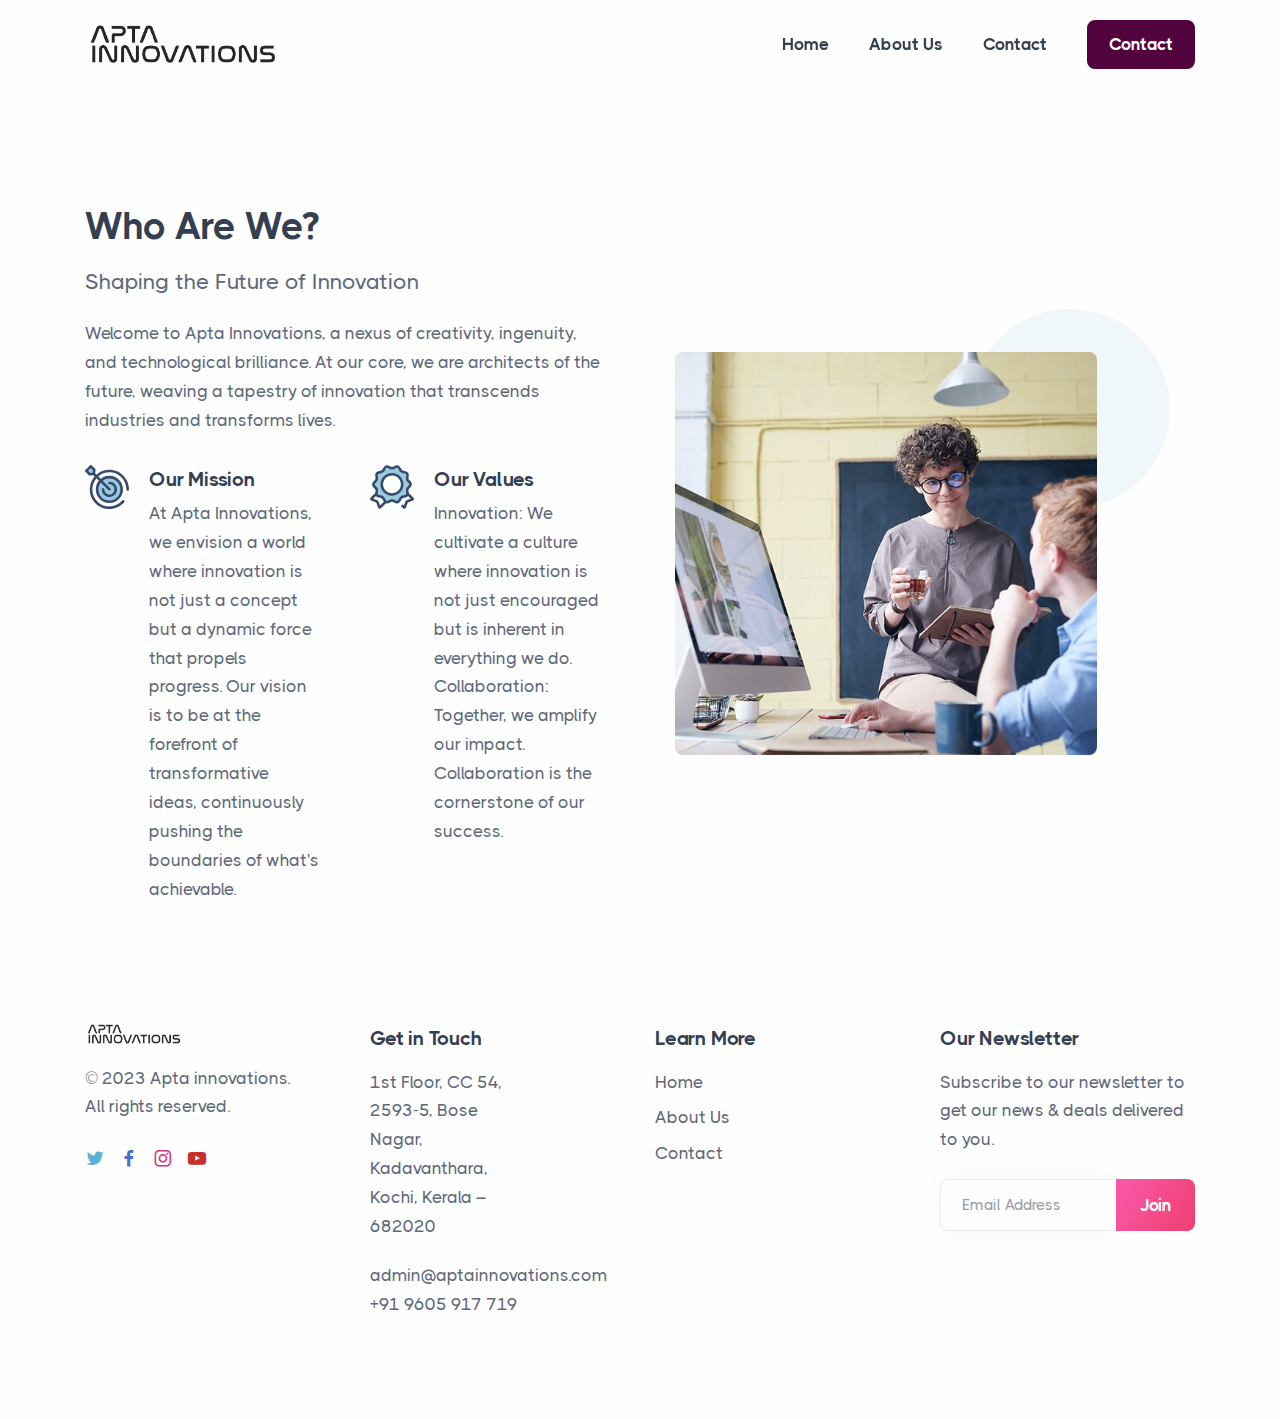
<file: aboutus.HTML>
<!DOCTYPE html>
<html lang="en">

<head>
  <meta charset="utf-8">
  <meta name="viewport" content="width=device-width, initial-scale=1.0">
  <meta name="description" content="An impressive and flawless site template that includes various UI elements and countless features, attractive ready-made blocks and rich pages, basically everything you need to create a unique and professional website.">
  <meta name="keywords" content="bootstrap 5, business, corporate, creative, gulp, marketing, minimal, modern, multipurpose, one page, responsive, saas, sass, seo, startup, html5 template, site template">
  <meta name="author" content="elemis">
  <title>APTAINNOVATION</title>
  <link rel="shortcut icon" href="./assets/img/favicon.png">
  <link rel="stylesheet" href="./assets/css/plugins.css">
  <link rel="stylesheet" href="./assets/css/style.css">
  <link rel="stylesheet" href="./assets/css/colors/aqua.css">
  <link rel="preload" href="./assets/css/fonts/thicccboi.css" as="style" onload="this.rel='stylesheet'">
</head>

<body>
  <div class="content-wrapper">
    <header class="wrapper ">
      <!-- <div class="alert bg-primary text-white alert-dismissible fade show rounded-0 mb-1 text-lg-center" role="alert">
        <div class="container">
          <div class="alert-inner d-flex justify-content-center align-items-center p-0">
            <span class="badge badge-lg bg-white text-primary text-uppercase rounded me-2">Update</span> New version of our product is finally <a href="#" class="alert-link link-white hover ms-1">here</a>!
          </div>
        
        </div>
    
        <button type="button" class="btn-close" data-bs-dismiss="alert" aria-label="Close"></button>
      </div> -->
      <!-- /.alert -->
      <nav class="navbar navbar-expand-lg classic transparent navbar-light">
        <div class="container flex-lg-row flex-nowrap align-items-center">
          <div class="navbar-brand w-100">
            <a href="./index.html">
              <img style="height: 2rem;" src="./assets/img/APTALOGO.png" srcset="./assets/img/logo-dark@2x.png 2x" alt="" />
            </a>
          </div>
          <div class="navbar-collapse offcanvas offcanvas-nav offcanvas-start">
            <div class="offcanvas-header d-lg-none">
              <h3 class="text-white fs-30 mb-0">Apta Innovations</h3>
              <button type="button" class="btn-close btn-close-white" data-bs-dismiss="offcanvas" aria-label="Close"></button>
            </div>
            <div class="offcanvas-body ms-lg-auto d-flex flex-column h-100">
              <ul class="navbar-nav">
                <li class="nav-item dropdown dropdown-mega">
                  <a class="nav-link" href="index.html">Home</a>
                </li>
                <li class="nav-item dropdown dropdown-mega">
                  <a class="nav-link" href="aboutus.html">About Us</a>
                </li>
                <!-- <li class="nav-item dropdown dropdown-mega">
                  <a class="nav-link" href="products.html">Products</a>
                </li>
                <li class="nav-item dropdown dropdown-mega">
                  <a class="nav-link" href="innovation.html">Innovation</a>
                </li> -->
                <li class="nav-item dropdown dropdown-mega">
                  <a class="nav-link" href="contact.html">Contact</a>
                </li>
                
              
              <div class="offcanvas-footer d-lg-none">
                <div>
                  <a href="admin@aptainnovations.com" class="link-inverse">admin@aptainnovations.com</a>
                  <br />+91 9605 917 719<br />
                  <nav class="nav social social-white mt-4">
                    <a href="#"><i class="uil uil-twitter"></i></a>
                    <a href="#"><i class="uil uil-facebook-f"></i></a>
                    <a href="#"><i class="uil uil-instagram"></i></a>
                    <a href="#"><i class="uil uil-youtube"></i></a>
                  </nav>
                  <!-- /.social -->
                </div>
              </div>
              <!-- /.offcanvas-footer -->
            </div>
            <!-- /.offcanvas-body -->
          </div>
          <!-- /.navbar-collapse -->
          <div class="navbar-other ms-lg-4">
            <ul class="navbar-nav flex-row align-items-center ms-auto">
              <li class="nav-item d-none d-md-block">
                <a href="contact.html" class="btn btn-sm btn-primary rounded">Contact</a>
              </li>
              <li class="nav-item d-lg-none">
                <button class="hamburger offcanvas-nav-btn"><span></span></button>
              </li>
            </ul>
          </div> 
          <!-- /.navbar-other -->
        </div>
        <!-- /.container -->
      </nav>
      <!-- /.navbar -->
    </header>
    <!-- /header -->



















    <section class="wrapper bg-light">
      <div class="container py-14 py-md-16">
        <div class="row gx-lg-8 gx-xl-12 gy-10 align-items-center">
          <div class="col-md-8 col-lg-6 col-xl-5 order-lg-2 position-relative">
            <div class="shape bg-soft-primary rounded-circle rellax w-20 h-20" data-rellax-speed="1" style="top: -2rem; right: -1.9rem;"></div>
            <figure class="rounded"><img src="./assets/img/photos/about7.jpg" srcset="./assets/img/photos/about7@2x.jpg 2x" alt=""></figure>
          </div>
          <!--/column -->
          <div class="col-lg-6">
            <h2 class="display-4 mb-3">Who Are We?</h2>
            <p class="lead fs-lg">Shaping the Future of Innovation</p>
            <p class="mb-6">Welcome to Apta Innovations, a nexus of creativity, ingenuity, and technological
              brilliance. At our core, we are architects of the future, weaving a tapestry of innovation
              that transcends industries and transforms lives.</p>
            <div class="row gx-xl-10 gy-6">
              <div class="col-md-6">
                <div class="d-flex flex-row">
                  <div>
                    <img src="./assets/img/icons/lineal/target.svg" class="svg-inject icon-svg icon-svg-sm me-4" alt="" />
                  </div>
                  <div>
                    <h4 class="mb-1">Our Mission</h4>
                    <p class="mb-0">At Apta Innovations, we envision a world where innovation is not just a concept but a
                      dynamic force that propels progress. Our vision is to be at the forefront of
                      transformative ideas, continuously pushing the boundaries of what's achievable.</p>
                  </div>
                </div>
              </div>
              <!--/column -->
              <div class="col-md-6">
                <div class="d-flex flex-row">
                  <div>
                    <img src="./assets/img/icons/lineal/award-2.svg" class="svg-inject icon-svg icon-svg-sm me-4" alt="" />
                  </div>
                  <div>
                    <h4 class="mb-1">Our Values</h4>
                    <p class="mb-0">Innovation: We cultivate a culture where innovation is not just encouraged but is
                      inherent in everything we do.
                      Collaboration: Together, we amplify our impact. Collaboration is the cornerstone
                      of our success.</p>
                  </div>
                </div>
              </div>
              <!--/column -->
            </div>
            <!--/.row -->
          </div>
          <!--/column -->
        </div>
        <!--/.row -->
      </div>
      <!-- /.container -->
    </section>
    <!-- /section -->

























    <footer class="bg-light">



<!-- 
        <div class="container-card">
          <div class="card image-wrapper bg-full bg-image bg-overlay bg-overlay-light-500 mb-14" data-image-src="./assets/img/photos/bg22.png">
            <div class="card-body py-14 px-0">
              <div class="container">
                <div class="row text-center">
                  <div class="col-xl-11 col-xxl-9 mx-auto">
                    <h2 class="fs-16 text-uppercase text-gradient gradient-1 mb-3">Join Our Community</h2>
                    <h3 class="display-4 mb-7 px-lg-17">We are trusted by over 5000+ clients. Join them now and grow your business.</h3>
                  </div>
                </div>
                <div class="d-flex justify-content-center">
                  <span><a class="btn btn-lg btn-gradient gradient-1 rounded">Get Started</a></span>
                </div>
              </div>
            </div>
          </div>
        </div>


 -->


        <!-- /.container-card -->
        <div class="container pb-13 pb-md-15"">
            <div class=" row gy-6 gy-lg-0">
          <div class="col-md-4 col-lg-3">
            <div class="widget">
              <img style="height: 1rem;" class="mb-4" src="./assets/img/APTALOGO.png"  alt="" />
              <p class="mb-4">© 2023 Apta innovations. <br class="d-none d-lg-block" />All rights reserved.</p>
              <nav class="nav social ">
                <a href="#"><i class="uil uil-twitter"></i></a>
                <a href="#"><i class="uil uil-facebook-f"></i></a>
                <a href="#"><i class="uil uil-instagram"></i></a>
                <a href="#"><i class="uil uil-youtube"></i></a>
              </nav>
              <!-- /.social -->
            </div>
            <!-- /.widget -->
          </div>
          <!-- /column -->
          <div class="col-md-4 col-lg-3">
            <div class="widget">
              <h4 class="widget-title  mb-3">Get in Touch</h4>
              <address class="pe-xl-15 pe-xxl-17">1st Floor, CC 54, 2593-5, Bose Nagar, Kadavanthara, Kochi, Kerala – 682020</address>
              <a href="mailto:admin@aptainnovations.com" class="link-body">admin@aptainnovations.com</a><br /> +91 9605 917 719
            </div>
            <!-- /.widget -->
          </div>
          <!-- /column -->
          <div class="col-md-4 col-lg-3">
            <div class="widget">
              <h4 class="widget-title  mb-3">Learn More</h4>
              <ul class="list-unstyled text-reset mb-0">
                <li><a href="index.html">Home</a></li>
                <li><a href="aboutus.html">About Us</a></li>
                <!-- <li><a href="products.html">Products</a></li>
                <li><a href="innovation.html">Innovation</a></li> -->
                <li><a href="contact.html">Contact</a></li>
              </ul>
            </div>
            <!-- /.widget -->
          </div>
          <!-- /column -->
          <div class="col-md-12 col-lg-3">
            <div class="widget">
              <h4 class="widget-title  mb-3">Our Newsletter</h4>
              <p class="mb-5">Subscribe to our newsletter to get our news & deals delivered to you.</p>
              <div class="newsletter-wrapper">
                <!-- Begin Mailchimp Signup Form -->
                <div id="mc_embed_signup2">
                  <form action="mailto: admin@aptainnovations.com" method="post" id="mc-embedded-subscribe-form2" name="mc-embedded-subscribe-form" class="validate " target="_blank" novalidate>
                    <div id="mc_embed_signup_scroll2">
                      <div class="mc-field-group input-group form-floating">
                        <input type="email" value="" name="EMAIL" class="required email form-control" placeholder="Email Address" id="mce-EMAIL2">
                        <label for="mce-EMAIL2">Email Address</label>
                        <input type="submit" value="Join" name="subscribe" id="mc-embedded-subscribe2" class="btn btn-primary btn-gradient gradient-1">
                      </div>
                      <div id="mce-responses2" class="clear">
                        <div class="response" id="mce-error-response2" style="display:none"></div>
                        <div class="response" id="mce-success-response2" style="display:none"></div>
                      </div> <!-- real people should not fill this in and expect good things - do not remove this or risk form bot signups-->
                      <div style="position: absolute; left: -5000px;" aria-hidden="true"><input type="text" name="b_ddc180777a163e0f9f66ee014_4b1bcfa0bc" tabindex="-1" value=""></div>
                      <div class="clear"></div>
                    </div>
                  </form>
                </div>
                <!--End mc_embed_signup-->
              </div>
              <!-- /.newsletter-wrapper -->
            </div>
            <!-- /.widget -->
          </div>
          <!-- /column -->
        </div>
        <!--/.row -->
        </div>
      </footer>
      <div class="progress-wrap">
        <svg class="progress-circle svg-content" width="100%" height="100%" viewBox="-1 -1 102 102">
          <path d="M50,1 a49,49 0 0,1 0,98 a49,49 0 0,1 0,-98" />
        </svg>
      </div>
      <script src="./assets/js/plugins.js"></script>
      <script src="./assets/js/theme.js"></script>
    </body>
    
    </html>
</file>
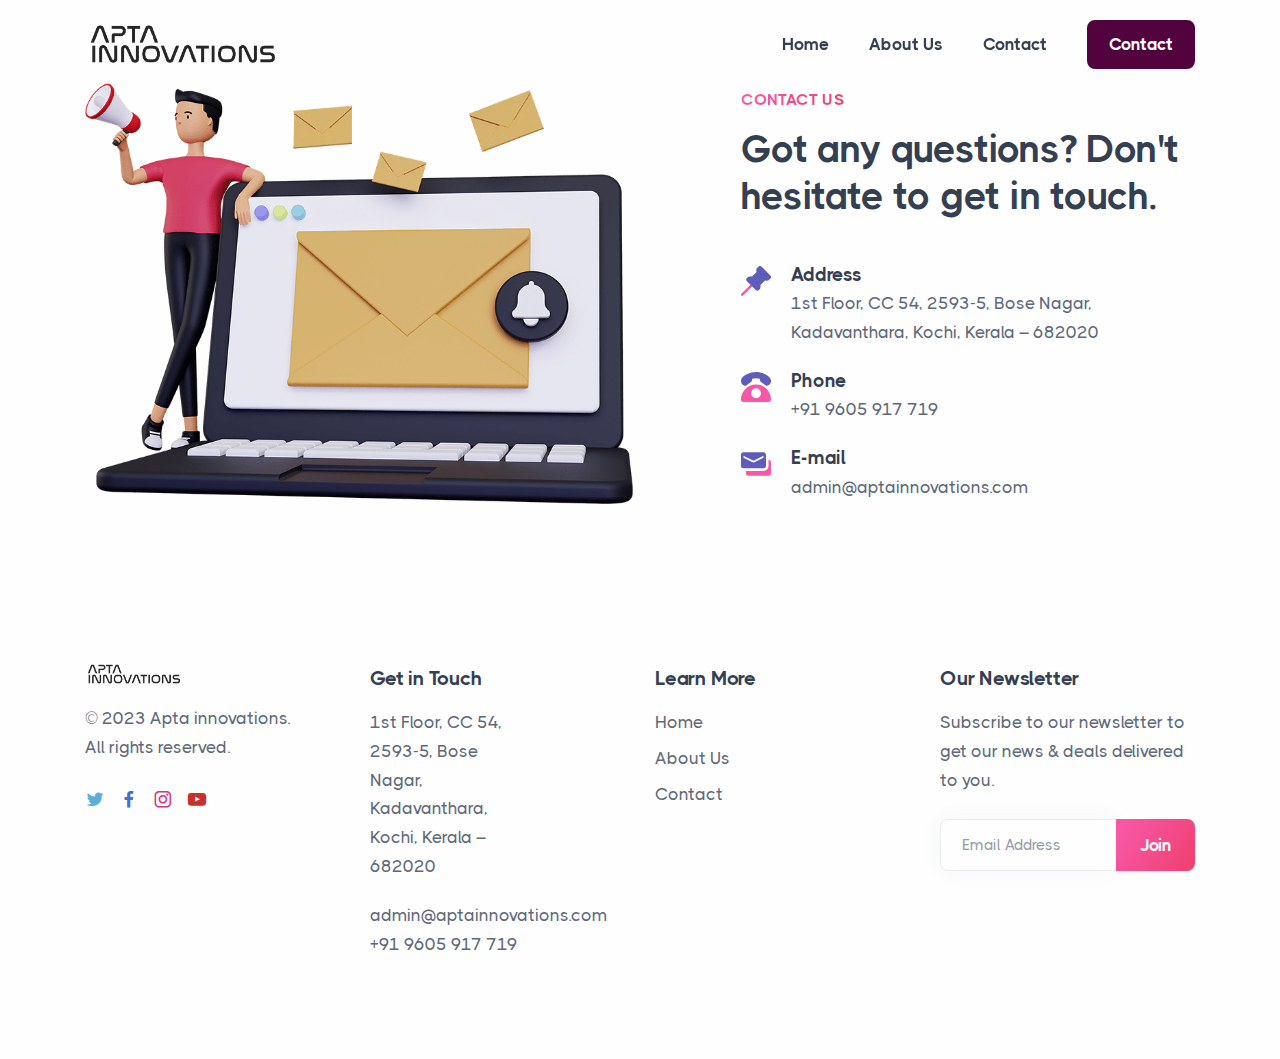
<file: Contact.HTML>
<!DOCTYPE html>
<html lang="en">

<head>
  <meta charset="utf-8">
  <meta name="viewport" content="width=device-width, initial-scale=1.0">
  <meta name="description" content="An impressive and flawless site template that includes various UI elements and countless features, attractive ready-made blocks and rich pages, basically everything you need to create a unique and professional website.">
  <meta name="keywords" content="bootstrap 5, business, corporate, creative, gulp, marketing, minimal, modern, multipurpose, one page, responsive, saas, sass, seo, startup, html5 template, site template">
  <meta name="author" content="elemis">
  <title>APTAINNOVATION</title>
  <link rel="shortcut icon" href="./assets/img/favicon.png">
  <link rel="stylesheet" href="./assets/css/plugins.css">
  <link rel="stylesheet" href="./assets/css/style.css">
  <link rel="stylesheet" href="./assets/css/colors/aqua.css">
  <link rel="preload" href="./assets/css/fonts/thicccboi.css" as="style" onload="this.rel='stylesheet'">
</head>

<body>
  <div class="content-wrapper">
    <header class="wrapper ">
      <!-- <div class="alert bg-primary text-white alert-dismissible fade show rounded-0 mb-1 text-lg-center" role="alert">
        <div class="container">
          <div class="alert-inner d-flex justify-content-center align-items-center p-0">
            <span class="badge badge-lg bg-white text-primary text-uppercase rounded me-2">Update</span> New version of our product is finally <a href="#" class="alert-link link-white hover ms-1">here</a>!
          </div>
        
        </div>
    
        <button type="button" class="btn-close" data-bs-dismiss="alert" aria-label="Close"></button>
      </div> -->
      <!-- /.alert -->
      <nav class="navbar navbar-expand-lg classic transparent navbar-light">
        <div class="container flex-lg-row flex-nowrap align-items-center">
          <div class="navbar-brand w-100">
            <a href="./index.html">
              <img style="height: 2rem;" src="./assets/img/APTALOGO.png" srcset="./assets/img/logo-dark@2x.png 2x" alt="" />
            </a>
          </div>
          <div class="navbar-collapse offcanvas offcanvas-nav offcanvas-start">
            <div class="offcanvas-header d-lg-none">
              <h3 class="text-white fs-30 mb-0">Apta Innovations</h3>
              <button type="button" class="btn-close btn-close-white" data-bs-dismiss="offcanvas" aria-label="Close"></button>
            </div>
            <div class="offcanvas-body ms-lg-auto d-flex flex-column h-100">
              <ul class="navbar-nav">
                <li class="nav-item dropdown dropdown-mega">
                  <a class="nav-link" href="index.html">Home</a>
                </li>
                <li class="nav-item dropdown dropdown-mega">
                  <a class="nav-link" href="Aboutus.html">About Us</a>
                </li>
                <!-- <li class="nav-item dropdown dropdown-mega">
                  <a class="nav-link" href="Products.html">Products</a>
                </li>
                <li class="nav-item dropdown dropdown-mega">
                  <a class="nav-link" href="Innovation.html">Innovation</a>
                </li> -->
                <li class="nav-item dropdown dropdown-mega">
                  <a class="nav-link" href="Contact.html">Contact</a>
                </li>
                
              
              <div class="offcanvas-footer d-lg-none">
                <div>
                  <a href="admin@aptainnovations.com" class="link-inverse">admin@aptainnovations.com</a>
                  <br />+91 9605 917 719<br />
                  <nav class="nav social social-white mt-4">
                    <a href="#"><i class="uil uil-twitter"></i></a>
                    <a href="#"><i class="uil uil-facebook-f"></i></a>
                    <a href="#"><i class="uil uil-instagram"></i></a>
                    <a href="#"><i class="uil uil-youtube"></i></a>
                  </nav>
                  <!-- /.social -->
                </div>
              </div>
              <!-- /.offcanvas-footer -->
            </div>
            <!-- /.offcanvas-body -->
          </div>
          <!-- /.navbar-collapse -->
          <div class="navbar-other ms-lg-4">
            <ul class="navbar-nav flex-row align-items-center ms-auto">
              <li class="nav-item d-none d-md-block">
                <a href="contact.html" class="btn btn-sm btn-primary rounded">Contact</a>
              </li>
              <li class="nav-item d-lg-none">
                <button class="hamburger offcanvas-nav-btn"><span></span></button>
              </li>
            </ul>
          </div> 
          <!-- /.navbar-other -->
        </div>
        <!-- /.container -->
      </nav>
      <!-- /.navbar -->
    </header>
    <!-- /header -->






















<div class="container">



    <div class="row gx-3 gy-10 mb-15 mb-md-18 align-items-center">
      <div class="col-lg-6">
        <figure><img class="w-auto" src="./assets/img/illustrations/3d3.png" srcset="./assets/img/illustrations/3d3@2x.png 2x" alt="" /></figure>
      </div>
      <!--/column -->
      <div class="col-lg-5 offset-lg-1">
        <h2 class="fs-16 text-uppercase text-gradient gradient-1 mb-3">Contact Us</h2>
        <h3 class="display-4 mb-8">Got any questions? Don't hesitate to get in touch.</h3>
        <div class="d-flex flex-row">
          <div>
            <img src="./assets/img/icons/solid/pin.svg" class="svg-inject icon-svg icon-svg-xs solid-duo text-grape-fuchsia mt-1 me-4" style="width: 1.5rem; height: 1.5rem;" alt="" />
          </div>
          <div>
            <h5 class="mb-0">Address</h5>
            <address>1st Floor, CC 54, 2593-5, Bose Nagar, Kadavanthara, Kochi, Kerala – 682020</address>
          </div>
        </div>
        <div class="d-flex flex-row">
          <div>
            <img src="./assets/img/icons/solid/rotary.svg" class="svg-inject icon-svg icon-svg-xs solid-duo text-grape-fuchsia mt-1 me-4" style="width: 1.5rem; height: 1.5rem;" alt="" />
          </div>
          <div>
            <h5 class="mb-0">Phone</h5>
            <p ><a href="tel: +91 9605 917 719" class="link-body">+91 9605 917 719</a></p>              </div>
        </div>
        <div class="d-flex flex-row">
          <div>
            <img src="./assets/img/icons/solid/emails.svg" class="svg-inject icon-svg icon-svg-xs solid-duo text-grape-fuchsia mt-1 me-4" style="width: 1.5rem; height: 1.5rem;" alt="" />
          </div>
          <div>
            <h5 class="mb-0">E-mail</h5>
            <p class="mb-0"><a href="mailto:admin@aptainnovations.com" class="link-body">admin@aptainnovations.com</a></p>
          </div>
        </div>
      </div>
      <!--/column -->
    </div>


  </div>














    <footer class="bg-light">



<!-- 
        <div class="container-card">
          <div class="card image-wrapper bg-full bg-image bg-overlay bg-overlay-light-500 mb-14" data-image-src="./assets/img/photos/bg22.png">
            <div class="card-body py-14 px-0">
              <div class="container">
                <div class="row text-center">
                  <div class="col-xl-11 col-xxl-9 mx-auto">
                    <h2 class="fs-16 text-uppercase text-gradient gradient-1 mb-3">Join Our Community</h2>
                    <h3 class="display-4 mb-7 px-lg-17">We are trusted by over 5000+ clients. Join them now and grow your business.</h3>
                  </div>
                </div>
                <div class="d-flex justify-content-center">
                  <span><a class="btn btn-lg btn-gradient gradient-1 rounded">Get Started</a></span>
                </div>
              </div>
            </div>
          </div>
        </div>


 -->


        <!-- /.container-card -->
        <div class="container pb-13 pb-md-15"">
            <div class=" row gy-6 gy-lg-0">
          <div class="col-md-4 col-lg-3">
            <div class="widget">
              <img style="height: 1rem;" class="mb-4" src="./assets/img/APTALOGO.png"  alt="" />
              <p class="mb-4">© 2023 Apta innovations. <br class="d-none d-lg-block" />All rights reserved.</p>
              <nav class="nav social ">
                <a href="#"><i class="uil uil-twitter"></i></a>
                <a href="#"><i class="uil uil-facebook-f"></i></a>
                <a href="#"><i class="uil uil-instagram"></i></a>
                <a href="#"><i class="uil uil-youtube"></i></a>
              </nav>
              <!-- /.social -->
            </div>
            <!-- /.widget -->
          </div>
          <!-- /column -->
          <div class="col-md-4 col-lg-3">
            <div class="widget">
              <h4 class="widget-title  mb-3">Get in Touch</h4>
              <address class="pe-xl-15 pe-xxl-17">1st Floor, CC 54, 2593-5, Bose Nagar, Kadavanthara, Kochi, Kerala – 682020</address>
              <a href="mailto:admin@aptainnovations.com" class="link-body">admin@aptainnovations.com</a><br /> +91 9605 917 719
            </div>
            <!-- /.widget -->
          </div>
          <!-- /column -->
          <div class="col-md-4 col-lg-3">
            <div class="widget">
              <h4 class="widget-title  mb-3">Learn More</h4>
              <ul class="list-unstyled text-reset mb-0">
                <li><a href="index.html">Home</a></li>
                <li><a href="Aboutus.html">About Us</a></li>
                <!-- <li><a href="Products.html">Products</a></li>
                <li><a href="Innovation.html">Innovation</a></li> -->
                <li><a href="Contact.html">Contact</a></li>
              </ul>
            </div>
            <!-- /.widget -->
          </div>
          <!-- /column -->
          <div class="col-md-12 col-lg-3">
            <div class="widget">
              <h4 class="widget-title  mb-3">Our Newsletter</h4>
              <p class="mb-5">Subscribe to our newsletter to get our news & deals delivered to you.</p>
              <div class="newsletter-wrapper">
                <!-- Begin Mailchimp Signup Form -->
                <div id="mc_embed_signup2">
                  <form action="mailto: admin@aptainnovations.com" method="post" id="mc-embedded-subscribe-form2" name="mc-embedded-subscribe-form" class="validate " target="_blank" novalidate>
                    <div id="mc_embed_signup_scroll2">
                      <div class="mc-field-group input-group form-floating">
                        <input type="email" value="" name="EMAIL" class="required email form-control" placeholder="Email Address" id="mce-EMAIL2">
                        <label for="mce-EMAIL2">Email Address</label>
                        <input type="submit" value="Join" name="subscribe" id="mc-embedded-subscribe2" class="btn btn-primary btn-gradient gradient-1">
                      </div>
                      <div id="mce-responses2" class="clear">
                        <div class="response" id="mce-error-response2" style="display:none"></div>
                        <div class="response" id="mce-success-response2" style="display:none"></div>
                      </div> <!-- real people should not fill this in and expect good things - do not remove this or risk form bot signups-->
                      <div style="position: absolute; left: -5000px;" aria-hidden="true"><input type="text" name="b_ddc180777a163e0f9f66ee014_4b1bcfa0bc" tabindex="-1" value=""></div>
                      <div class="clear"></div>
                    </div>
                  </form>
                </div>
                <!--End mc_embed_signup-->
              </div>
              <!-- /.newsletter-wrapper -->
            </div>
            <!-- /.widget -->
          </div>
          <!-- /column -->
        </div>
        <!--/.row -->
        </div>
      </footer>
      <div class="progress-wrap">
        <svg class="progress-circle svg-content" width="100%" height="100%" viewBox="-1 -1 102 102">
          <path d="M50,1 a49,49 0 0,1 0,98 a49,49 0 0,1 0,-98" />
        </svg>
      </div>
      <script src="./assets/js/plugins.js"></script>
      <script src="./assets/js/theme.js"></script>
    </body>
    
    </html>
</file>
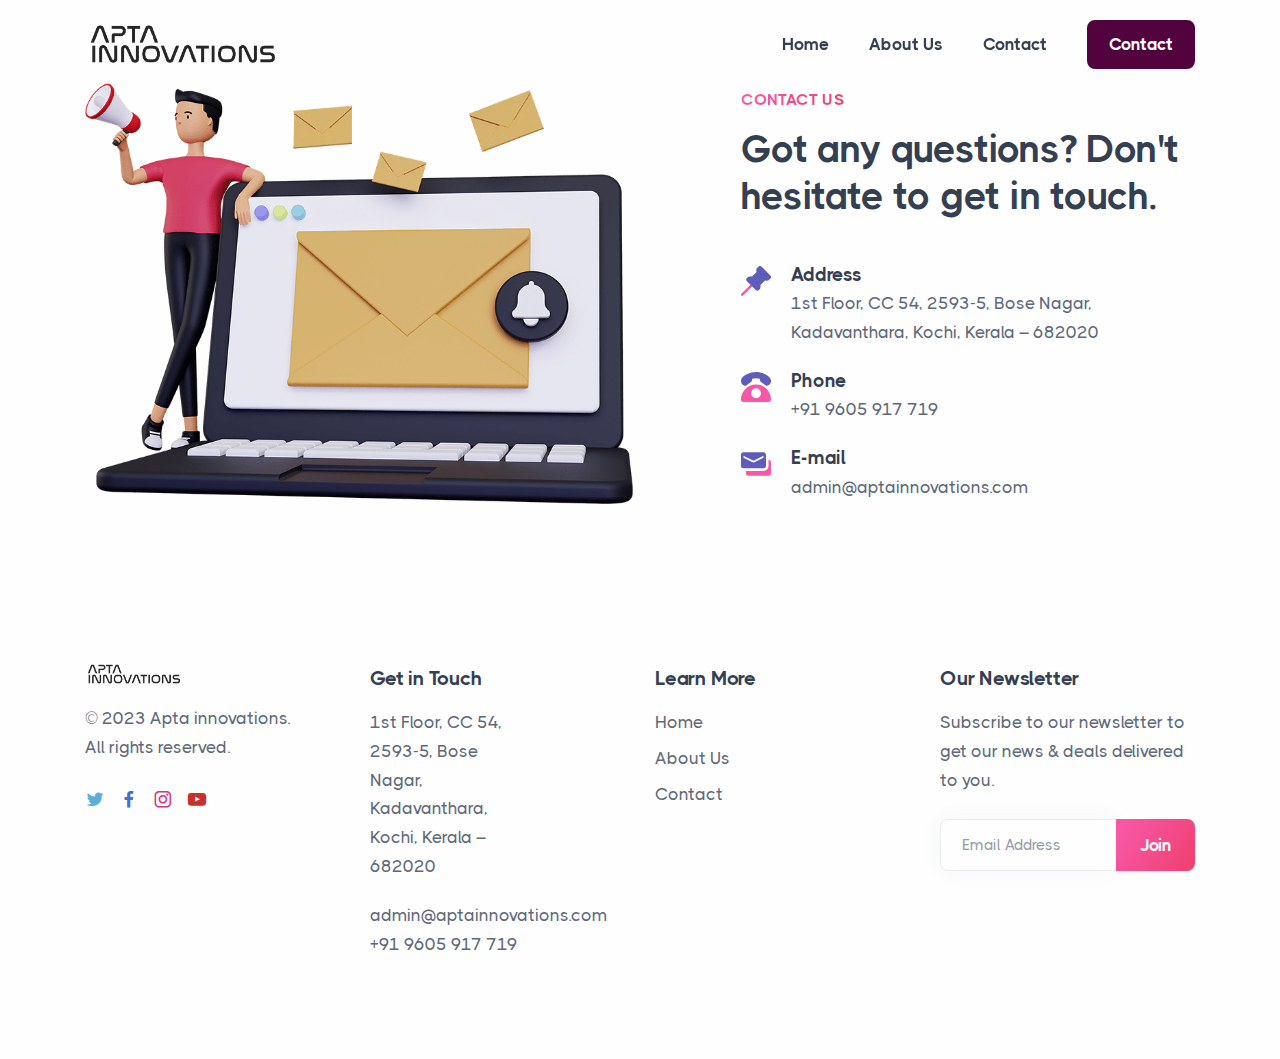
<file: contact.HTML>
<!DOCTYPE html>
<html lang="en">

<head>
  <meta charset="utf-8">
  <meta name="viewport" content="width=device-width, initial-scale=1.0">
  <meta name="description" content="An impressive and flawless site template that includes various UI elements and countless features, attractive ready-made blocks and rich pages, basically everything you need to create a unique and professional website.">
  <meta name="keywords" content="bootstrap 5, business, corporate, creative, gulp, marketing, minimal, modern, multipurpose, one page, responsive, saas, sass, seo, startup, html5 template, site template">
  <meta name="author" content="elemis">
  <title>APTAINNOVATION</title>
  <link rel="shortcut icon" href="./assets/img/favicon.png">
  <link rel="stylesheet" href="./assets/css/plugins.css">
  <link rel="stylesheet" href="./assets/css/style.css">
  <link rel="stylesheet" href="./assets/css/colors/aqua.css">
  <link rel="preload" href="./assets/css/fonts/thicccboi.css" as="style" onload="this.rel='stylesheet'">
</head>

<body>
  <div class="content-wrapper">
    <header class="wrapper ">
      <!-- <div class="alert bg-primary text-white alert-dismissible fade show rounded-0 mb-1 text-lg-center" role="alert">
        <div class="container">
          <div class="alert-inner d-flex justify-content-center align-items-center p-0">
            <span class="badge badge-lg bg-white text-primary text-uppercase rounded me-2">Update</span> New version of our product is finally <a href="#" class="alert-link link-white hover ms-1">here</a>!
          </div>
        
        </div>
    
        <button type="button" class="btn-close" data-bs-dismiss="alert" aria-label="Close"></button>
      </div> -->
      <!-- /.alert -->
      <nav class="navbar navbar-expand-lg classic transparent navbar-light">
        <div class="container flex-lg-row flex-nowrap align-items-center">
          <div class="navbar-brand w-100">
            <a href="./index.html">
              <img style="height: 2rem;" src="./assets/img/APTALOGO.png" srcset="./assets/img/logo-dark@2x.png 2x" alt="" />
            </a>
          </div>
          <div class="navbar-collapse offcanvas offcanvas-nav offcanvas-start">
            <div class="offcanvas-header d-lg-none">
              <h3 class="text-white fs-30 mb-0">Apta Innovations</h3>
              <button type="button" class="btn-close btn-close-white" data-bs-dismiss="offcanvas" aria-label="Close"></button>
            </div>
            <div class="offcanvas-body ms-lg-auto d-flex flex-column h-100">
              <ul class="navbar-nav">
                <li class="nav-item dropdown dropdown-mega">
                  <a class="nav-link" href="index.html">Home</a>
                </li>
                <li class="nav-item dropdown dropdown-mega">
                  <a class="nav-link" href="aboutus.html">About Us</a>
                </li>
                <!-- <li class="nav-item dropdown dropdown-mega">
                  <a class="nav-link" href="products.html">Products</a>
                </li>
                <li class="nav-item dropdown dropdown-mega">
                  <a class="nav-link" href="innovation.html">Innovation</a>
                </li> -->
                <li class="nav-item dropdown dropdown-mega">
                  <a class="nav-link" href="contact.html">Contact</a>
                </li>
                
              
              <div class="offcanvas-footer d-lg-none">
                <div>
                  <a href="admin@aptainnovations.com" class="link-inverse">admin@aptainnovations.com</a>
                  <br />+91 9605 917 719<br />
                  <nav class="nav social social-white mt-4">
                    <a href="#"><i class="uil uil-twitter"></i></a>
                    <a href="#"><i class="uil uil-facebook-f"></i></a>
                    <a href="#"><i class="uil uil-instagram"></i></a>
                    <a href="#"><i class="uil uil-youtube"></i></a>
                  </nav>
                  <!-- /.social -->
                </div>
              </div>
              <!-- /.offcanvas-footer -->
            </div>
            <!-- /.offcanvas-body -->
          </div>
          <!-- /.navbar-collapse -->
          <div class="navbar-other ms-lg-4">
            <ul class="navbar-nav flex-row align-items-center ms-auto">
              <li class="nav-item d-none d-md-block">
                <a href="contact.html" class="btn btn-sm btn-primary rounded">Contact</a>
              </li>
              <li class="nav-item d-lg-none">
                <button class="hamburger offcanvas-nav-btn"><span></span></button>
              </li>
            </ul>
          </div> 
          <!-- /.navbar-other -->
        </div>
        <!-- /.container -->
      </nav>
      <!-- /.navbar -->
    </header>
    <!-- /header -->






















<div class="container">



    <div class="row gx-3 gy-10 mb-15 mb-md-18 align-items-center">
      <div class="col-lg-6">
        <figure><img class="w-auto" src="./assets/img/illustrations/3d3.png" srcset="./assets/img/illustrations/3d3@2x.png 2x" alt="" /></figure>
      </div>
      <!--/column -->
      <div class="col-lg-5 offset-lg-1">
        <h2 class="fs-16 text-uppercase text-gradient gradient-1 mb-3">Contact Us</h2>
        <h3 class="display-4 mb-8">Got any questions? Don't hesitate to get in touch.</h3>
        <div class="d-flex flex-row">
          <div>
            <img src="./assets/img/icons/solid/pin.svg" class="svg-inject icon-svg icon-svg-xs solid-duo text-grape-fuchsia mt-1 me-4" style="width: 1.5rem; height: 1.5rem;" alt="" />
          </div>
          <div>
            <h5 class="mb-0">Address</h5>
            <address>1st Floor, CC 54, 2593-5, Bose Nagar, Kadavanthara, Kochi, Kerala – 682020</address>
          </div>
        </div>
        <div class="d-flex flex-row">
          <div>
            <img src="./assets/img/icons/solid/rotary.svg" class="svg-inject icon-svg icon-svg-xs solid-duo text-grape-fuchsia mt-1 me-4" style="width: 1.5rem; height: 1.5rem;" alt="" />
          </div>
          <div>
            <h5 class="mb-0">Phone</h5>
            <p ><a href="tel: +91 9605 917 719" class="link-body">+91 9605 917 719</a></p>              </div>
        </div>
        <div class="d-flex flex-row">
          <div>
            <img src="./assets/img/icons/solid/emails.svg" class="svg-inject icon-svg icon-svg-xs solid-duo text-grape-fuchsia mt-1 me-4" style="width: 1.5rem; height: 1.5rem;" alt="" />
          </div>
          <div>
            <h5 class="mb-0">E-mail</h5>
            <p class="mb-0"><a href="mailto:admin@aptainnovations.com" class="link-body">admin@aptainnovations.com</a></p>
          </div>
        </div>
      </div>
      <!--/column -->
    </div>


  </div>














    <footer class="bg-light">



<!-- 
        <div class="container-card">
          <div class="card image-wrapper bg-full bg-image bg-overlay bg-overlay-light-500 mb-14" data-image-src="./assets/img/photos/bg22.png">
            <div class="card-body py-14 px-0">
              <div class="container">
                <div class="row text-center">
                  <div class="col-xl-11 col-xxl-9 mx-auto">
                    <h2 class="fs-16 text-uppercase text-gradient gradient-1 mb-3">Join Our Community</h2>
                    <h3 class="display-4 mb-7 px-lg-17">We are trusted by over 5000+ clients. Join them now and grow your business.</h3>
                  </div>
                </div>
                <div class="d-flex justify-content-center">
                  <span><a class="btn btn-lg btn-gradient gradient-1 rounded">Get Started</a></span>
                </div>
              </div>
            </div>
          </div>
        </div>


 -->


        <!-- /.container-card -->
        <div class="container pb-13 pb-md-15"">
            <div class=" row gy-6 gy-lg-0">
          <div class="col-md-4 col-lg-3">
            <div class="widget">
              <img style="height: 1rem;" class="mb-4" src="./assets/img/APTALOGO.png"  alt="" />
              <p class="mb-4">© 2023 Apta innovations. <br class="d-none d-lg-block" />All rights reserved.</p>
              <nav class="nav social ">
                <a href="#"><i class="uil uil-twitter"></i></a>
                <a href="#"><i class="uil uil-facebook-f"></i></a>
                <a href="#"><i class="uil uil-instagram"></i></a>
                <a href="#"><i class="uil uil-youtube"></i></a>
              </nav>
              <!-- /.social -->
            </div>
            <!-- /.widget -->
          </div>
          <!-- /column -->
          <div class="col-md-4 col-lg-3">
            <div class="widget">
              <h4 class="widget-title  mb-3">Get in Touch</h4>
              <address class="pe-xl-15 pe-xxl-17">1st Floor, CC 54, 2593-5, Bose Nagar, Kadavanthara, Kochi, Kerala – 682020</address>
              <a href="mailto:admin@aptainnovations.com" class="link-body">admin@aptainnovations.com</a><br /> +91 9605 917 719
            </div>
            <!-- /.widget -->
          </div>
          <!-- /column -->
          <div class="col-md-4 col-lg-3">
            <div class="widget">
              <h4 class="widget-title  mb-3">Learn More</h4>
              <ul class="list-unstyled text-reset mb-0">
                <li><a href="index.html">Home</a></li>
                <li><a href="aboutus.html">About Us</a></li>
                <!-- <li><a href="products.html">Products</a></li>
                <li><a href="innovation.html">Innovation</a></li> -->
                <li><a href="contact.html">Contact</a></li>
              </ul>
            </div>
            <!-- /.widget -->
          </div>
          <!-- /column -->
          <div class="col-md-12 col-lg-3">
            <div class="widget">
              <h4 class="widget-title  mb-3">Our Newsletter</h4>
              <p class="mb-5">Subscribe to our newsletter to get our news & deals delivered to you.</p>
              <div class="newsletter-wrapper">
                <!-- Begin Mailchimp Signup Form -->
                <div id="mc_embed_signup2">
                  <form action="mailto: admin@aptainnovations.com" method="post" id="mc-embedded-subscribe-form2" name="mc-embedded-subscribe-form" class="validate " target="_blank" novalidate>
                    <div id="mc_embed_signup_scroll2">
                      <div class="mc-field-group input-group form-floating">
                        <input type="email" value="" name="EMAIL" class="required email form-control" placeholder="Email Address" id="mce-EMAIL2">
                        <label for="mce-EMAIL2">Email Address</label>
                        <input type="submit" value="Join" name="subscribe" id="mc-embedded-subscribe2" class="btn btn-primary btn-gradient gradient-1">
                      </div>
                      <div id="mce-responses2" class="clear">
                        <div class="response" id="mce-error-response2" style="display:none"></div>
                        <div class="response" id="mce-success-response2" style="display:none"></div>
                      </div> <!-- real people should not fill this in and expect good things - do not remove this or risk form bot signups-->
                      <div style="position: absolute; left: -5000px;" aria-hidden="true"><input type="text" name="b_ddc180777a163e0f9f66ee014_4b1bcfa0bc" tabindex="-1" value=""></div>
                      <div class="clear"></div>
                    </div>
                  </form>
                </div>
                <!--End mc_embed_signup-->
              </div>
              <!-- /.newsletter-wrapper -->
            </div>
            <!-- /.widget -->
          </div>
          <!-- /column -->
        </div>
        <!--/.row -->
        </div>
      </footer>
      <div class="progress-wrap">
        <svg class="progress-circle svg-content" width="100%" height="100%" viewBox="-1 -1 102 102">
          <path d="M50,1 a49,49 0 0,1 0,98 a49,49 0 0,1 0,-98" />
        </svg>
      </div>
      <script src="./assets/js/plugins.js"></script>
      <script src="./assets/js/theme.js"></script>
    </body>
    
    </html>
</file>
<file: assets/css/colors/aqua.css>
:root {
  --bs-primary: var(--bs-aqua);
  --bs-link-color-rgb: var(--bs-aqua-rgb);
  --bs-link-hover-color-rgb: var(--bs-aqua-rgb);
  --bs-primary-rgb: var(--bs-aqua-rgb);
  --bs-soft-primary: var(--bs-soft-aqua);
  --bs-pale-primary: var(--bs-pale-aqua);
  --bs-bullet-soft-primary: var(--bs-bullet-soft-aqua);
  --bs-icon-fill-primary: var(--bs-icon-fill-aqua);
  --bs-icon-solid-fill-primary: var(--bs-icon-solid-fill-aqua);
  --bs-border-soft-primary: var(--bs-border-soft-aqua);
}
.underline-3.primary.style-2:after {
  background-image: url("data:image/svg+xml,%3Csvg xmlns='http://www.w3.org/2000/svg' viewBox='0 0 208.01 8.3'%3E%3Cpath fill='%2354a8c7' d='M64.42,2.42Q42.78,1.46,21.19,0c-2.8-.19-4.09.89-3.87,2L3.92,1.87c-5.13-.05-5.28,3.87-.12,3.92l60.49.55c46.63,2.08,93.34,2.51,139.81,1.27,5-.13,5.39-3.87.13-3.92Z'/%3E%3C/svg%3E");
}
.underline-3.primary.style-3:after {
  background-image: url("data:image/svg+xml,%3Csvg xmlns='http://www.w3.org/2000/svg' viewBox='0 0 205 9.37'%3E%3Cpath fill='%2354a8c7' d='M202.47,9.37A1191.26,1191.26,0,0,0,1.79,7.48,1.67,1.67,0,0,1,0,5.92H0A1.76,1.76,0,0,1,1.63,4.21c67-5.71,133.83-5.43,200.8-.27A2.75,2.75,0,0,1,205,6.88h0A2.6,2.6,0,0,1,202.47,9.37Z'/%3E%3C/svg%3E");
}
.navbar-light .navbar-toggler-icon {
  background-image: url("data:image/svg+xml,<svg version='1.1' xmlns='http://www.w3.org/2000/svg' width='45' height='32' viewBox='0 0 45 32'><path fill='#54a8c7' d='M26.88 29.888c-1.076 1.289-2.683 2.103-4.48 2.103s-3.404-0.814-4.472-2.093l-0.008-0.009-5.12-7.040-8.192-10.048-3.52-4.608c-0.646-0.848-1.036-1.922-1.036-3.087 0-2.828 2.292-5.12 5.12-5.12 0.139 0 0.277 0.006 0.413 0.016l-0.018-0.001h33.664c0.118-0.010 0.256-0.015 0.396-0.015 2.828 0 5.12 2.292 5.12 5.12 0 1.165-0.389 2.239-1.045 3.1l0.009-0.013-3.52 4.608-7.872 10.048z'/></svg>");
}
.cursor-primary a {
  cursor: url("data:image/svg+xml,%3Csvg xmlns='http://www.w3.org/2000/svg' width='50' height='50' viewBox='0 0 50 50'%3E%3Cdefs%3E%3Cstyle%3E.cls-1%7Bfill:%2354a8c7;opacity:0.9;%7D.cls-2%7Bfill:%23fff;%7D%3C/style%3E%3C/defs%3E%3Ccircle class='cls-1' cx='25' cy='25' r='25'/%3E%3Cpath class='cls-2' d='M21.79,26.79,17,31.59V30a1,1,0,0,0-2,0v4a1,1,0,0,0,.08.38,1,1,0,0,0,.54.54A1,1,0,0,0,16,35h4a1,1,0,0,0,0-2H18.41l4.8-4.79a1,1,0,0,0-1.42-1.42Z'/%3E%3Cpath class='cls-2' d='M34.92,15.62a1,1,0,0,0-.54-.54A1,1,0,0,0,34,15H30a1,1,0,0,0,0,2h1.59l-4.8,4.79a1,1,0,0,0,0,1.41h0a1,1,0,0,0,1.41,0h0L33,18.41V20a1,1,0,0,0,2,0V16A1,1,0,0,0,34.92,15.62Z'/%3E%3C/svg%3E"), auto;
}
.process-wrapper.arrow [class*=col-]:before {
  background-image: url("data:image/svg+xml,%3Csvg xmlns='http://www.w3.org/2000/svg' viewBox='0 0 108.15 19.5'%3E%3Cpath fill='%2354a8c7' d='M2.38,13.63A107.77,107.77,0,0,1,41.56,3.28C54.29,2.51,67,4.2,79.4,6.9c7.73,1.68,15.38,3.73,23,5.86a1.56,1.56,0,0,0,.83-3C89.85,6,76.35,2.5,62.54.87A111,111,0,0,0,24,2.73,119,119,0,0,0,.8,10.93c-1.81.85-.23,3.54,1.58,2.7Z'/%3E%3Cpath fill='%2354a8c7' d='M95.51,19.27A60.35,60.35,0,0,1,107,12.41a1.58,1.58,0,0,0,1.12-1.29,1.53,1.53,0,0,0-.75-1.56,20.31,20.31,0,0,1-9-8.65,1.56,1.56,0,0,0-2.7,1.57c2.34,4,5.79,7.86,10.12,9.78l.37-2.86a62.69,62.69,0,0,0-12.25,7.18,1.6,1.6,0,0,0-.56,2.14,1.56,1.56,0,0,0,2.13.55Z'/%3E%3C/svg%3E");
}
</file>
<file: assets/css/fonts/thicccboi.css>
@font-face {
  font-family: THICCCBOI;
  src: url(../../fonts/thicccboi/THICCCBOI-Regular.woff2) format('woff2'), url(../../fonts/thicccboi/THICCCBOI-Regular.woff) format('woff');
  font-weight: 400;
  font-style: normal;
  font-display: block
}
@font-face {
  font-family: THICCCBOI;
  src: url(../../fonts/thicccboi/THICCCBOI-Medium.woff2) format('woff2'), url(../../fonts/thicccboi/THICCCBOI-Medium.woff) format('woff');
  font-weight: 500;
  font-style: normal;
  font-display: block
}
@font-face {
  font-family: THICCCBOI;
  src: url(../../fonts/thicccboi/THICCCBOI-Bold.woff2) format('woff2'), url(../../fonts/thicccboi/THICCCBOI-Bold.woff) format('woff');
  font-weight: 700;
  font-style: normal;
  font-display: block
}
* {
  word-spacing: normal !important
}
body {
  font-family: THICCCBOI, sans-serif;
  font-size: .85rem
}
.btn,
.dropdown-item,
.nav-link {
  letter-spacing: normal
}
.btn,
.lg-sub-html p,
.nav-link,
.nav-link p,
.navbar .btn-sm {
  font-size: .85rem
}
.dropdown-menu {
  font-size: .8rem
}
.btn-group-sm>.btn,
.btn-sm,
.post-meta,
.share-dropdown .dropdown-menu .dropdown-item {
  font-size: .75rem
}
.filter,
.filter ul li a,
.meta,
.post-category {
  font-size: .7rem
}
.post-header .post-meta {
  font-size: .85rem
}
.accordion-wrapper .card-header button,
.collapse-link,
.nav-tabs .nav-link {
  font-size: .9rem
}
blockquote {
  font-size: .9rem
}
.blockquote-footer {
  font-size: .65rem
}
.blockquote-details p {
  font-size: .85rem
}
.counter-wrapper p {
  font-size: .85rem
}
.counter-wrapper .counter {
  font-size: calc(1.33rem + .96vw)
}
@media (min-width:1200px) {
  .counter-wrapper .counter {
    font-size: 2.05rem
  }
}
.counter-wrapper .counter.counter-lg {
  font-size: calc(1.35rem + 1.2vw)
}
@media (min-width:1200px) {
  .counter-wrapper .counter.counter-lg {
    font-size: 2.25rem
  }
}
.icon-list.bullet-bg i {
  top: .25rem
}
.accordion-wrapper .card-header button:before {
  margin-top: -.2rem
}
.form-floating>label {
  padding-top: .65rem
}
.h1,
h1 {
  font-size: calc(1.275rem + .3vw)
}
@media (min-width:1200px) {
  .h1,
  h1 {
    font-size: 1.5rem
  }
}
.h2,
h2 {
  font-size: calc(1.26rem + .12vw)
}
@media (min-width:1200px) {
  .h2,
  h2 {
    font-size: 1.35rem
  }
}
.h3,
h3 {
  font-size: 1.15rem
}
.h4,
h4 {
  font-size: 1rem
}
.h5,
h5 {
  font-size: .95rem
}
.h6,
h6 {
  font-size: .9rem
}
.fs-sm {
  font-size: .75rem !important
}
.fs-lg {
  font-size: 1.05rem !important
}
.lead {
  font-size: .95rem;
  line-height: 1.6
}
.lead.fs-lg {
  font-size: 1.1rem !important;
  line-height: 1.55
}
.display-1 {
  font-size: calc(1.375rem + 1.5vw);
  line-height: 1.15
}
@media (min-width:1200px) {
  .display-1 {
    font-size: 2.5rem
  }
}
.display-2 {
  font-size: calc(1.355rem + 1.26vw);
  line-height: 1.2
}
@media (min-width:1200px) {
  .display-2 {
    font-size: 2.3rem
  }
}
.display-3 {
  font-size: calc(1.335rem + 1.02vw);
  line-height: 1.2
}
@media (min-width:1200px) {
  .display-3 {
    font-size: 2.1rem
  }
}
.display-4 {
  font-size: calc(1.315rem + .78vw);
  line-height: 1.25
}
@media (min-width:1200px) {
  .display-4 {
    font-size: 1.9rem
  }
}
.display-5 {
  font-size: calc(1.295rem + .54vw);
  line-height: 1.25
}
@media (min-width:1200px) {
  .display-5 {
    font-size: 1.7rem
  }
}
.display-6 {
  font-size: calc(1.275rem + .3vw);
  line-height: 1.3
}
@media (min-width:1200px) {
  .display-6 {
    font-size: 1.5rem
  }
}
</file>
